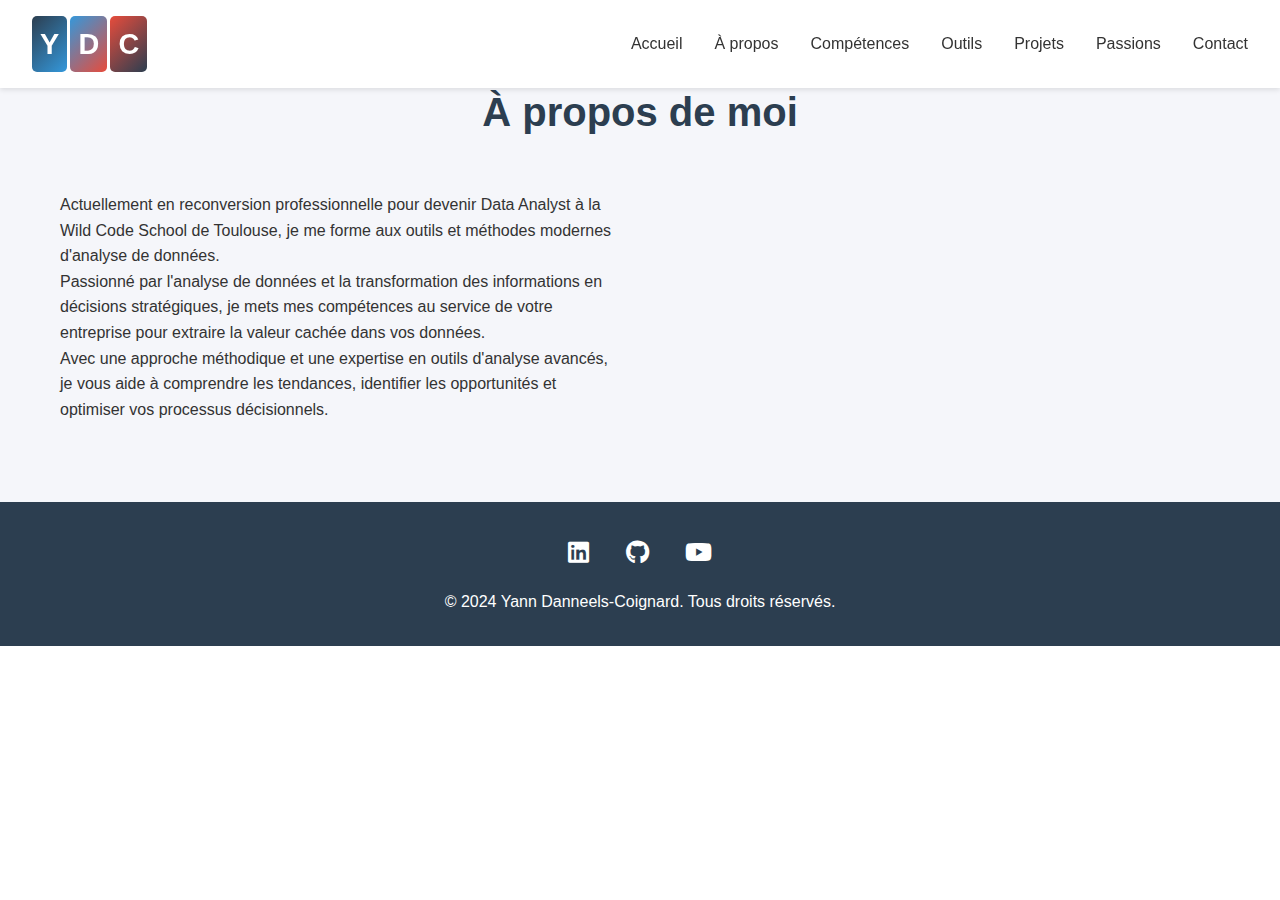
<file: apropos.html>
<!DOCTYPE html>
<html lang="fr">
<head>
    <meta charset="UTF-8">
    <meta name="viewport" content="width=device-width, initial-scale=1.0">
    <title>À propos - Yann Danneels-Coignard</title>
    <link rel="stylesheet" href="styles.css">
    <link rel="stylesheet" href="https://cdnjs.cloudflare.com/ajax/libs/font-awesome/6.0.0/css/all.min.css">
</head>
<body>
    <header>
        <nav>
            <div class="logo">
                <span class="logo-initial">Y</span>
                <span class="logo-initial">D</span>
                <span class="logo-initial">C</span>
            </div>
            <ul class="nav-links">
                <li><a href="index.html">Accueil</a></li>
                <li><a href="apropos.html">À propos</a></li>
                <li><a href="competences.html">Compétences</a></li>
                <li><a href="outils.html">Outils</a></li>
                <li><a href="projets.html">Projets</a></li>
                <li><a href="passions.html">Passions</a></li>
                <li><a href="contact.html">Contact</a></li>
            </ul>
        </nav>
    </header>
    <section id="apropos" class="about">
        <div class="container">
            <h2>À propos de moi</h2>
            <div class="about-content">
                <div class="about-text">
                    <p>Actuellement en reconversion professionnelle pour devenir Data Analyst à la Wild Code School de Toulouse, je me forme aux outils et méthodes modernes d'analyse de données.</p>
                    <p>Passionné par l'analyse de données et la transformation des informations en décisions stratégiques, je mets mes compétences au service de votre entreprise pour extraire la valeur cachée dans vos données.</p>
                    <p>Avec une approche méthodique et une expertise en outils d'analyse avancés, je vous aide à comprendre les tendances, identifier les opportunités et optimiser vos processus décisionnels.</p>
                </div>
            </div>
        </div>
    </section>
    <footer>
        <div class="container">
            <div class="social-links">
                <a href="https://www.linkedin.com/in/yann-danneels-coignard-567657aa/" target="_blank" rel="noopener"><i class="fab fa-linkedin"></i></a>
                <a href="#"><i class="fab fa-github"></i></a>
                <a href="https://studio.youtube.com/channel/UCdy22nIUUqIyEkxijA5hmEw/videos/upload?filter=%5B%5D&sort=%7B%22columnType%22%3A%22date%22%2C%22sortOrder%22%3A%22DESCENDING%22%7D" target="_blank" rel="noopener"><i class="fab fa-youtube"></i></a>
            </div>
            <p>&copy; 2024 Yann Danneels-Coignard. Tous droits réservés.</p>
        </div>
    </footer>
</body>
</html>
</file>
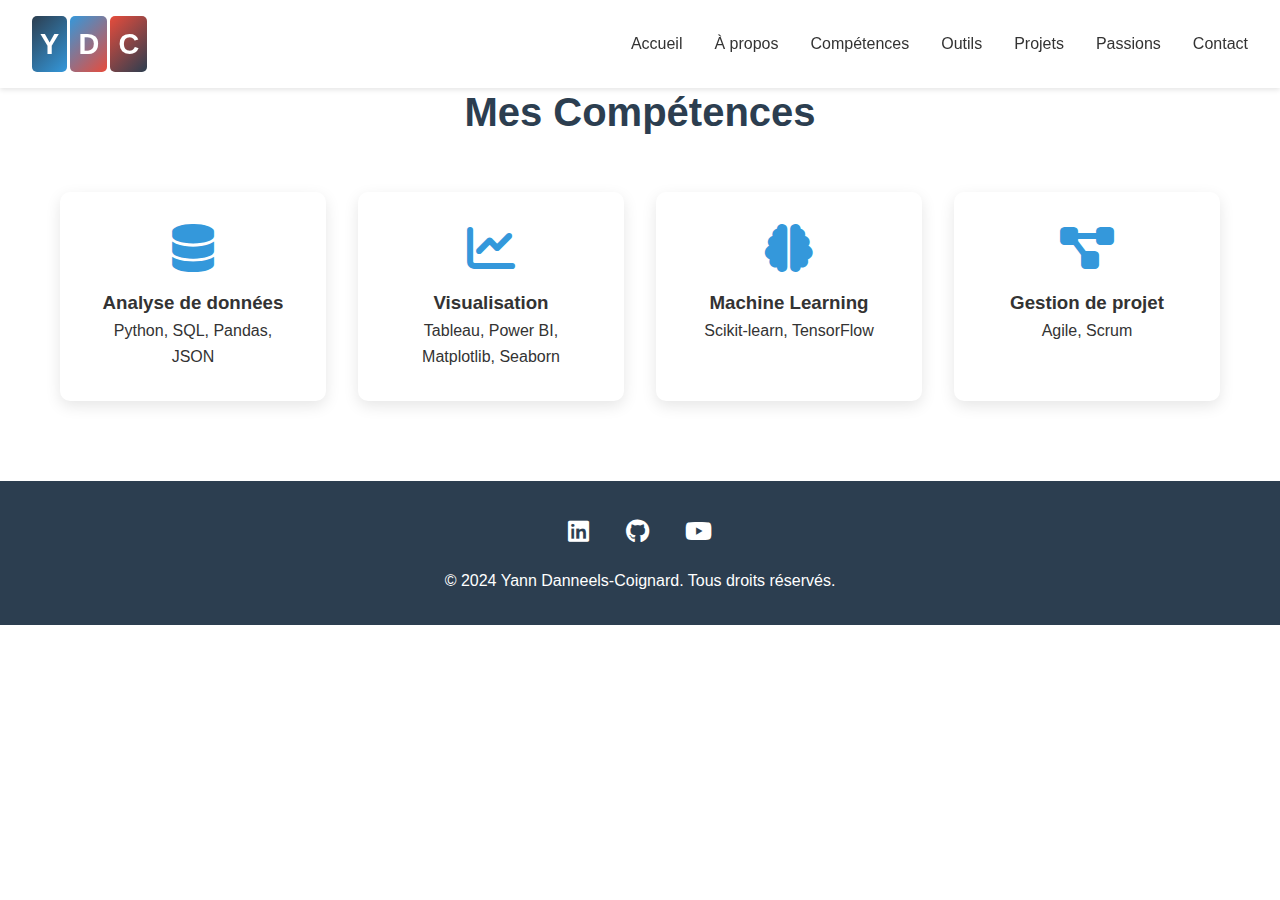
<file: competences.html>
<!DOCTYPE html>
<html lang="fr">
<head>
    <meta charset="UTF-8">
    <meta name="viewport" content="width=device-width, initial-scale=1.0">
    <title>Compétences - Yann Danneels-Coignard</title>
    <link rel="stylesheet" href="styles.css">
    <link rel="stylesheet" href="https://cdnjs.cloudflare.com/ajax/libs/font-awesome/6.0.0/css/all.min.css">
</head>
<body>
    <header>
        <nav>
            <div class="logo">
                <span class="logo-initial">Y</span>
                <span class="logo-initial">D</span>
                <span class="logo-initial">C</span>
            </div>
            <ul class="nav-links">
                <li><a href="index.html">Accueil</a></li>
                <li><a href="apropos.html">À propos</a></li>
                <li><a href="competences.html">Compétences</a></li>
                <li><a href="outils.html">Outils</a></li>
                <li><a href="projets.html">Projets</a></li>
                <li><a href="passions.html">Passions</a></li>
                <li><a href="contact.html">Contact</a></li>
            </ul>
        </nav>
    </header>
    <section id="competences" class="skills">
        <div class="container">
            <h2>Mes Compétences</h2>
            <div class="skills-grid">
                <div class="skill-card">
                    <i class="fas fa-database"></i>
                    <h3>Analyse de données</h3>
                    <p>Python, SQL, Pandas, JSON</p>
                </div>
                <div class="skill-card">
                    <i class="fas fa-chart-line"></i>
                    <h3>Visualisation</h3>
                    <p>Tableau, Power BI, Matplotlib, Seaborn</p>
                </div>
                <div class="skill-card">
                    <i class="fas fa-brain"></i>
                    <h3>Machine Learning</h3>
                    <p>Scikit-learn, TensorFlow</p>
                </div>
                <div class="skill-card">
                    <i class="fas fa-project-diagram"></i>
                    <h3>Gestion de projet</h3>
                    <p>Agile, Scrum</p>
                </div>
            </div>
        </div>
    </section>
    <footer>
        <div class="container">
            <div class="social-links">
                <a href="https://www.linkedin.com/in/yann-danneels-coignard-567657aa/" target="_blank" rel="noopener"><i class="fab fa-linkedin"></i></a>
                <a href="#"><i class="fab fa-github"></i></a>
                <a href="https://studio.youtube.com/channel/UCdy22nIUUqIyEkxijA5hmEw/videos/upload?filter=%5B%5D&sort=%7B%22columnType%22%3A%22date%22%2C%22sortOrder%22%3A%22DESCENDING%22%7D" target="_blank" rel="noopener"><i class="fab fa-youtube"></i></a>
            </div>
            <p>&copy; 2024 Yann Danneels-Coignard. Tous droits réservés.</p>
        </div>
    </footer>
</body>
</html>
</file>
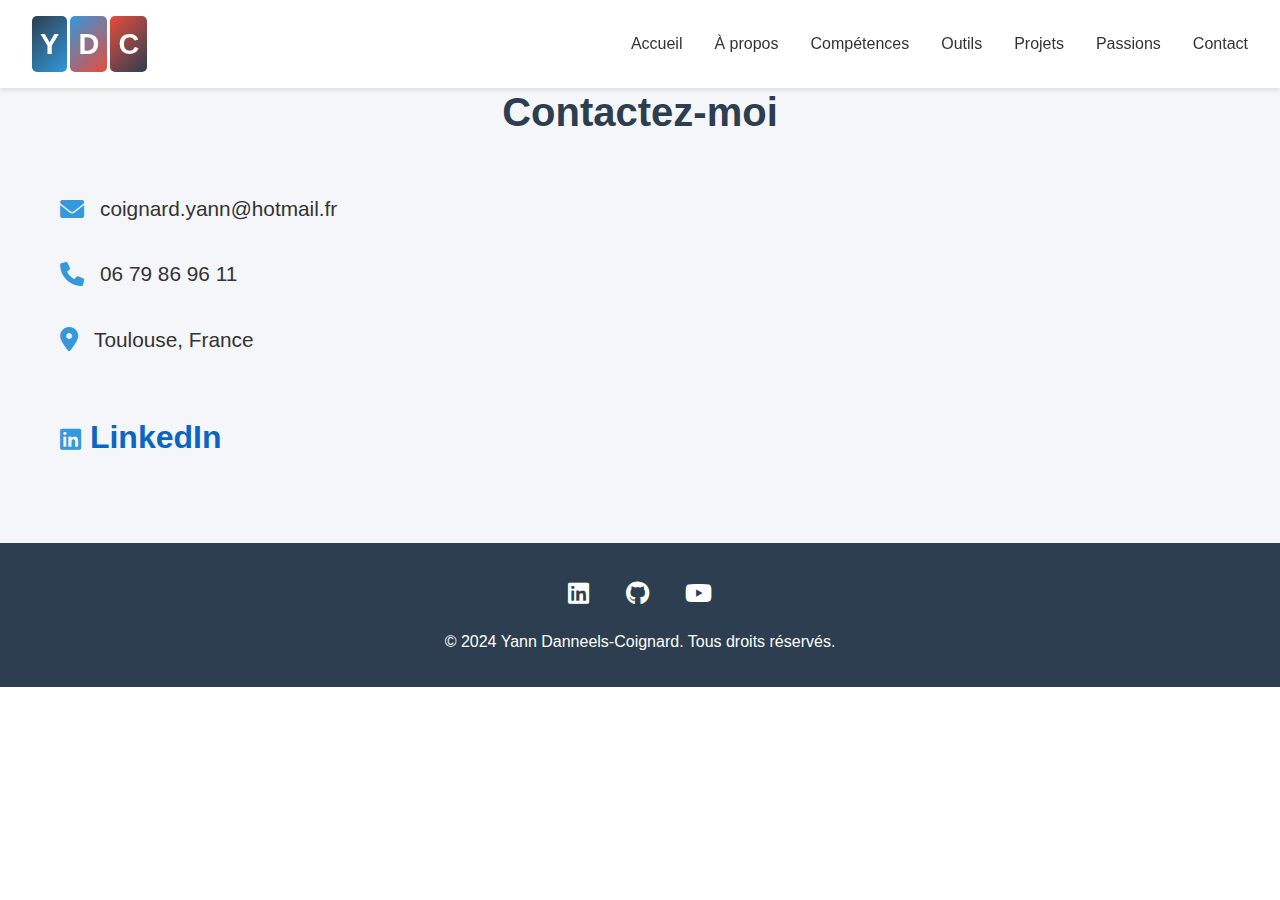
<file: contact.html>
<!DOCTYPE html>
<html lang="fr">
<head>
    <meta charset="UTF-8">
    <meta name="viewport" content="width=device-width, initial-scale=1.0">
    <title>Contact - Yann Danneels-Coignard</title>
    <link rel="stylesheet" href="styles.css">
    <link rel="stylesheet" href="https://cdnjs.cloudflare.com/ajax/libs/font-awesome/6.0.0/css/all.min.css">
</head>
<body>
    <header>
        <nav>
            <div class="logo">
                <span class="logo-initial">Y</span>
                <span class="logo-initial">D</span>
                <span class="logo-initial">C</span>
            </div>
            <ul class="nav-links">
                <li><a href="index.html">Accueil</a></li>
                <li><a href="apropos.html">À propos</a></li>
                <li><a href="competences.html">Compétences</a></li>
                <li><a href="outils.html">Outils</a></li>
                <li><a href="projets.html">Projets</a></li>
                <li><a href="passions.html">Passions</a></li>
                <li><a href="contact.html">Contact</a></li>
            </ul>
        </nav>
    </header>
    <section id="contact" class="contact">
        <div class="container">
            <h2>Contactez-moi</h2>
            <div class="contact-content">
                <div class="contact-info" style="font-size: 1.3rem;">
                    <div class="contact-item">
                        <i class="fas fa-envelope"></i>
                        <p>coignard.yann@hotmail.fr</p>
                    </div>
                    <div class="contact-item">
                        <i class="fas fa-phone"></i>
                        <p>06 79 86 96 11</p>
                    </div>
                    <div class="contact-item">
                        <i class="fas fa-map-marker-alt"></i>
                        <p>Toulouse, France</p>
                    </div>
                    <div class="contact-item" style="font-size: 2rem; margin-top: 1.5rem;">
                        <a href="https://www.linkedin.com/in/yann-danneels-coignard-567657aa/" target="_blank" rel="noopener" style="color: #0a66c2; text-decoration: none; font-weight: bold;">
                            <i class="fab fa-linkedin"></i> LinkedIn
                        </a>
                    </div>
                </div>
            </div>
        </div>
    </section>
    <footer>
        <div class="container">
            <div class="social-links">
                <a href="https://www.linkedin.com/in/yann-danneels-coignard-567657aa/" target="_blank" rel="noopener"><i class="fab fa-linkedin"></i></a>
                <a href="#"><i class="fab fa-github"></i></a>
                <a href="https://studio.youtube.com/channel/UCdy22nIUUqIyEkxijA5hmEw/videos/upload?filter=%5B%5D&sort=%7B%22columnType%22%3A%22date%22%2C%22sortOrder%22%3A%22DESCENDING%22%7D" target="_blank" rel="noopener"><i class="fab fa-youtube"></i></a>
            </div>
            <p>&copy; 2024 Yann Danneels-Coignard. Tous droits réservés.</p>
        </div>
    </footer>
</body>
</html>
</file>
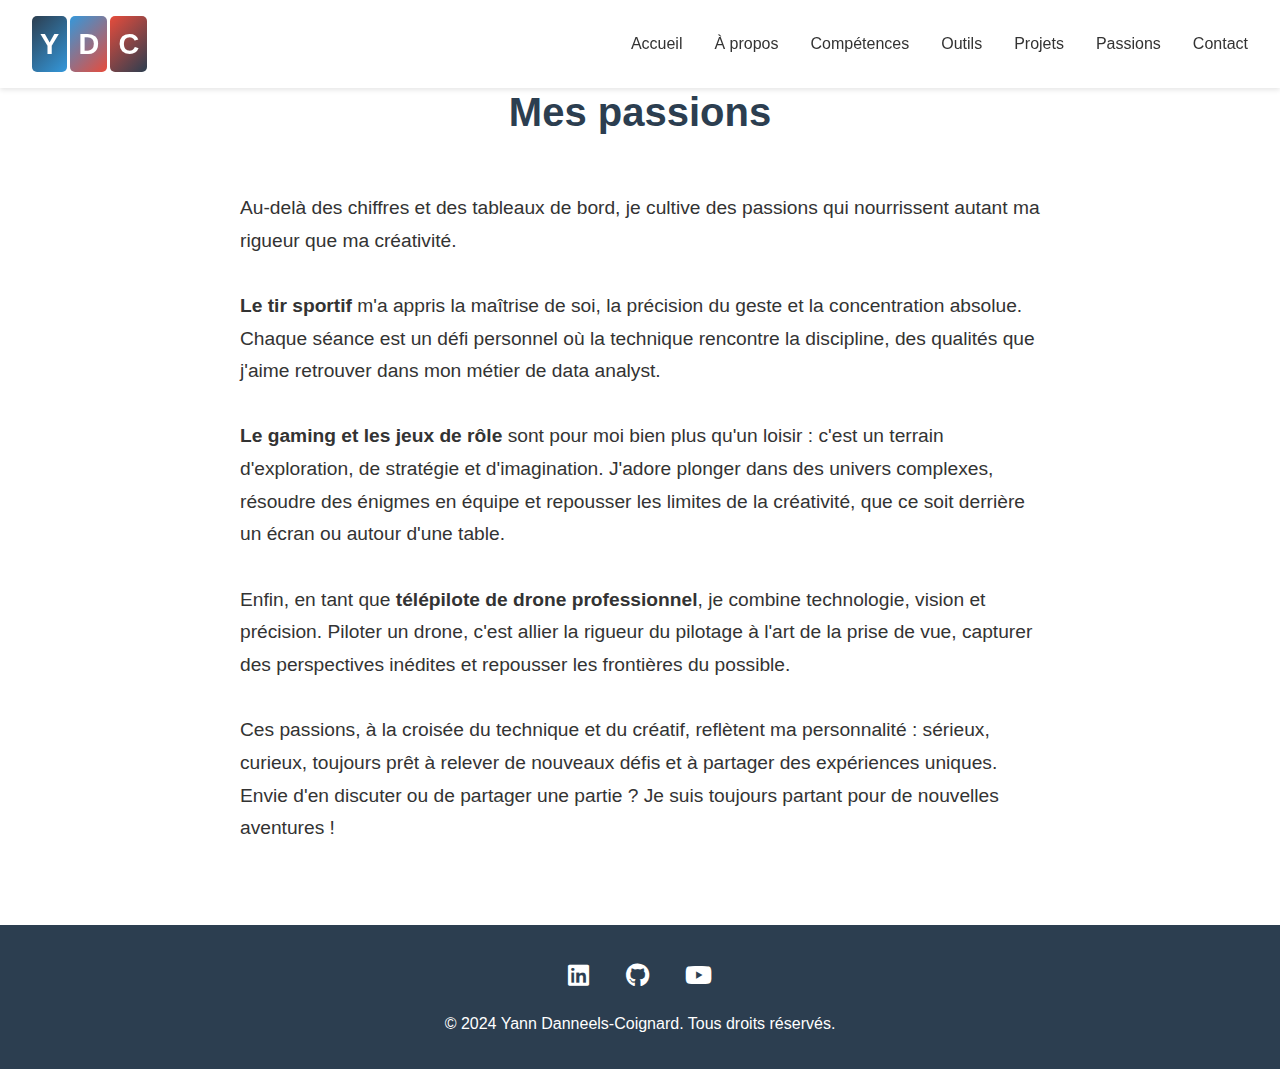
<file: passions.html>
<!DOCTYPE html>
<html lang="fr">
<head>
    <meta charset="UTF-8">
    <meta name="viewport" content="width=device-width, initial-scale=1.0">
    <title>Mes passions - Yann Danneels-Coignard</title>
    <link rel="stylesheet" href="styles.css">
    <link rel="stylesheet" href="https://cdnjs.cloudflare.com/ajax/libs/font-awesome/6.0.0/css/all.min.css">
</head>
<body>
    <header>
        <nav>
            <div class="logo">
                <span class="logo-initial">Y</span>
                <span class="logo-initial">D</span>
                <span class="logo-initial">C</span>
            </div>
            <ul class="nav-links">
                <li><a href="index.html">Accueil</a></li>
                <li><a href="apropos.html">À propos</a></li>
                <li><a href="competences.html">Compétences</a></li>
                <li><a href="outils.html">Outils</a></li>
                <li><a href="projets.html">Projets</a></li>
                <li><a href="passions.html">Passions</a></li>
                <li><a href="contact.html">Contact</a></li>
            </ul>
        </nav>
    </header>
    <section id="passions" class="passions">
        <div class="container">
            <h2>Mes passions</h2>
            <div class="passions-content" style="max-width: 800px; margin: 0 auto; font-size: 1.2rem; line-height: 1.7;">
                <p>
                    Au-delà des chiffres et des tableaux de bord, je cultive des passions qui nourrissent autant ma rigueur que ma créativité.<br><br>
                    <strong>Le tir sportif</strong> m'a appris la maîtrise de soi, la précision du geste et la concentration absolue. Chaque séance est un défi personnel où la technique rencontre la discipline, des qualités que j'aime retrouver dans mon métier de data analyst.<br><br>
                    <strong>Le gaming et les jeux de rôle</strong> sont pour moi bien plus qu'un loisir : c'est un terrain d'exploration, de stratégie et d'imagination. J'adore plonger dans des univers complexes, résoudre des énigmes en équipe et repousser les limites de la créativité, que ce soit derrière un écran ou autour d'une table.<br><br>
                    Enfin, en tant que <strong>télépilote de drone professionnel</strong>, je combine technologie, vision et précision. Piloter un drone, c'est allier la rigueur du pilotage à l'art de la prise de vue, capturer des perspectives inédites et repousser les frontières du possible.<br><br>
                    Ces passions, à la croisée du technique et du créatif, reflètent ma personnalité : sérieux, curieux, toujours prêt à relever de nouveaux défis et à partager des expériences uniques.<br>
                    Envie d'en discuter ou de partager une partie ? Je suis toujours partant pour de nouvelles aventures !
                </p>
            </div>
        </div>
    </section>
    <footer>
        <div class="container">
            <div class="social-links">
                <a href="https://www.linkedin.com/in/yann-danneels-coignard-567657aa/" target="_blank" rel="noopener"><i class="fab fa-linkedin"></i></a>
                <a href="#"><i class="fab fa-github"></i></a>
                <a href="https://studio.youtube.com/channel/UCdy22nIUUqIyEkxijA5hmEw/videos/upload?filter=%5B%5D&sort=%7B%22columnType%22%3A%22date%22%2C%22sortOrder%22%3A%22DESCENDING%22%7D" target="_blank" rel="noopener"><i class="fab fa-youtube"></i></a>
            </div>
            <p>&copy; 2024 Yann Danneels-Coignard. Tous droits réservés.</p>
        </div>
    </footer>
</body>
</html>
</file>
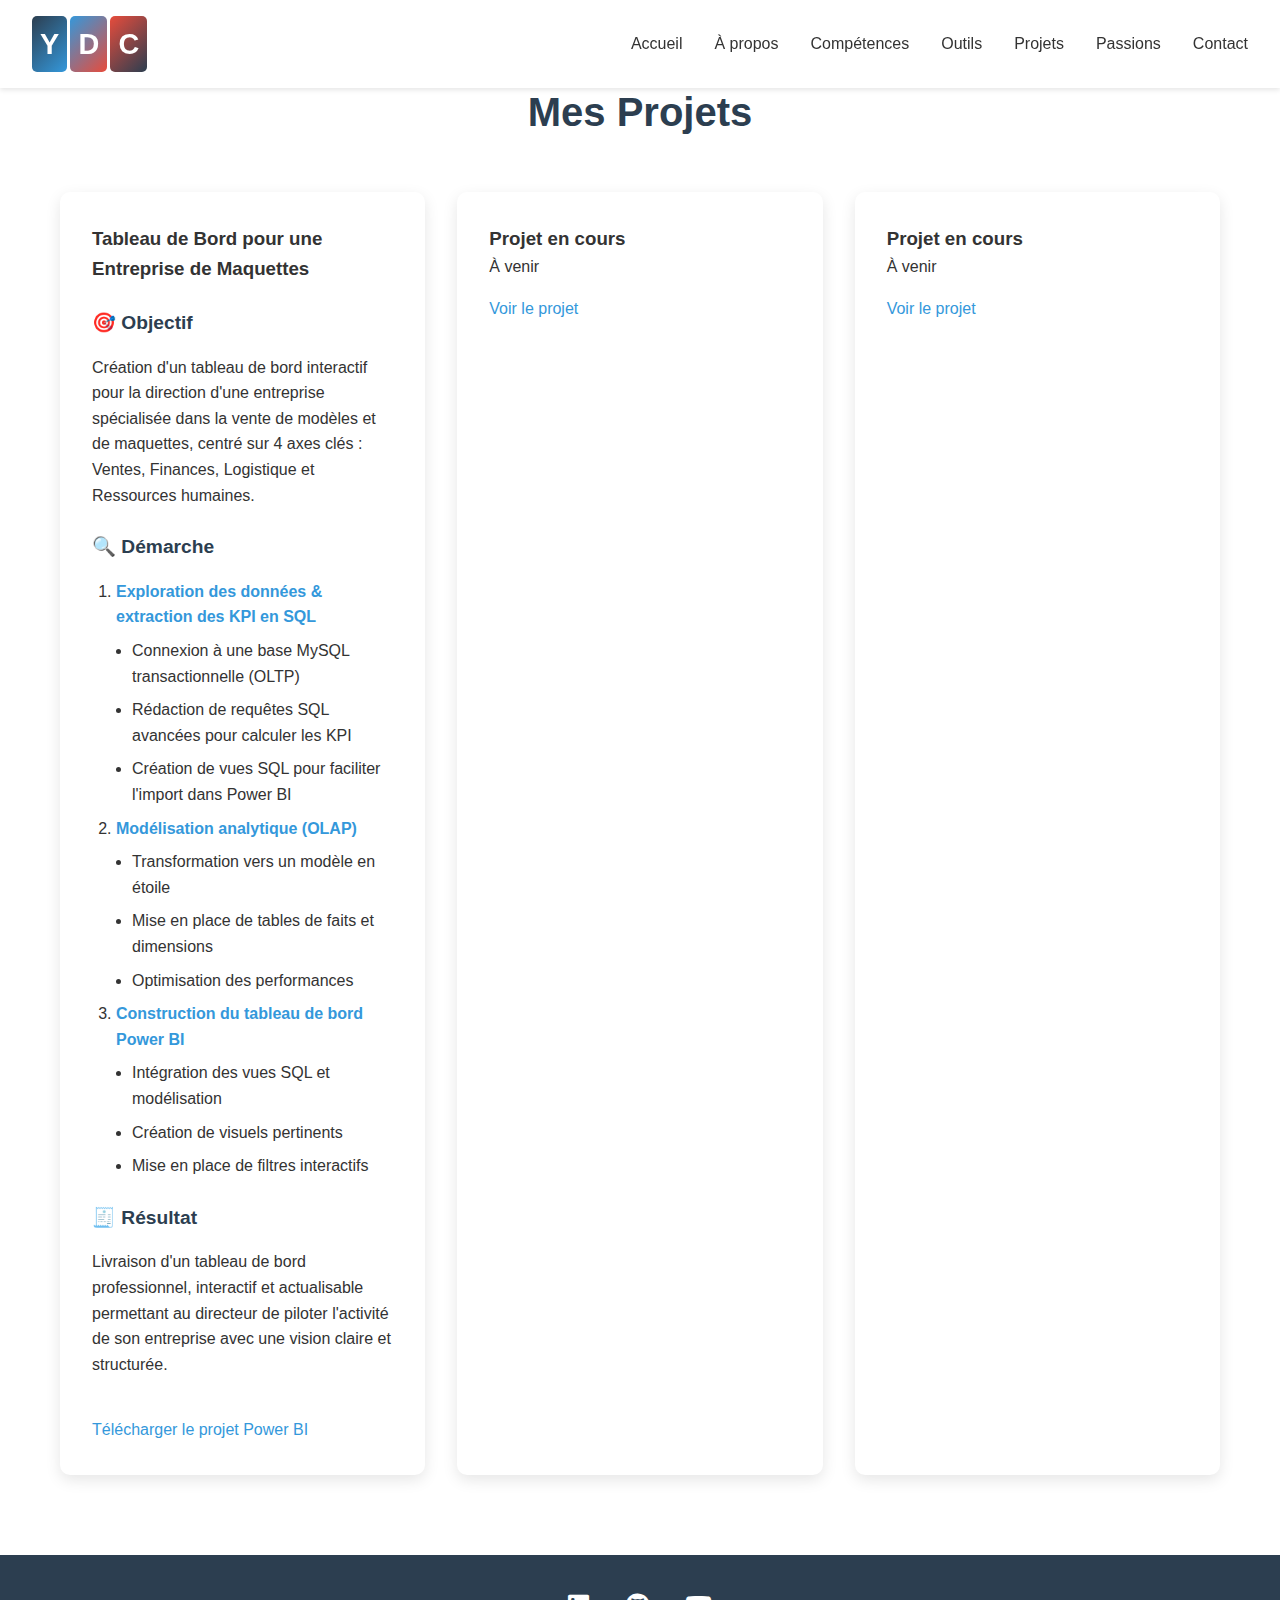
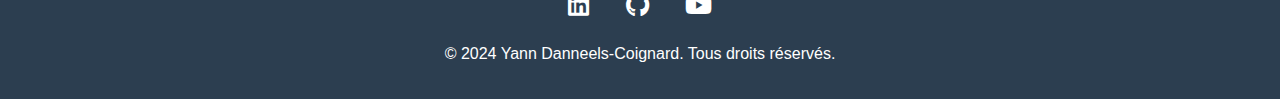
<file: projets.html>
<!DOCTYPE html>
<html lang="fr">
<head>
    <meta charset="UTF-8">
    <meta name="viewport" content="width=device-width, initial-scale=1.0">
    <title>Projets - Yann Danneels-Coignard</title>
    <link rel="stylesheet" href="styles.css">
    <link rel="stylesheet" href="https://cdnjs.cloudflare.com/ajax/libs/font-awesome/6.0.0/css/all.min.css">
</head>
<body>
    <header>
        <nav>
            <div class="logo">
                <span class="logo-initial">Y</span>
                <span class="logo-initial">D</span>
                <span class="logo-initial">C</span>
            </div>
            <ul class="nav-links">
                <li><a href="index.html">Accueil</a></li>
                <li><a href="apropos.html">À propos</a></li>
                <li><a href="competences.html">Compétences</a></li>
                <li><a href="outils.html">Outils</a></li>
                <li><a href="projets.html">Projets</a></li>
                <li><a href="passions.html">Passions</a></li>
                <li><a href="contact.html">Contact</a></li>
            </ul>
        </nav>
    </header>
    <section id="projets" class="projects">
        <div class="container">
            <h2>Mes Projets</h2>
            <div class="projects-grid">
                <div class="project-card">
                    <h3>Tableau de Bord pour une Entreprise de Maquettes</h3>
                    <div class="project-details">
                        <h4>🎯 Objectif</h4>
                        <p>Création d'un tableau de bord interactif pour la direction d'une entreprise spécialisée dans la vente de modèles et de maquettes, centré sur 4 axes clés : Ventes, Finances, Logistique et Ressources humaines.</p>
                        <h4>🔍 Démarche</h4>
                        <ol>
                            <li>
                                <strong>Exploration des données & extraction des KPI en SQL</strong>
                                <ul>
                                    <li>Connexion à une base MySQL transactionnelle (OLTP)</li>
                                    <li>Rédaction de requêtes SQL avancées pour calculer les KPI</li>
                                    <li>Création de vues SQL pour faciliter l'import dans Power BI</li>
                                </ul>
                            </li>
                            <li>
                                <strong>Modélisation analytique (OLAP)</strong>
                                <ul>
                                    <li>Transformation vers un modèle en étoile</li>
                                    <li>Mise en place de tables de faits et dimensions</li>
                                    <li>Optimisation des performances</li>
                                </ul>
                            </li>
                            <li>
                                <strong>Construction du tableau de bord Power BI</strong>
                                <ul>
                                    <li>Intégration des vues SQL et modélisation</li>
                                    <li>Création de visuels pertinents</li>
                                    <li>Mise en place de filtres interactifs</li>
                                </ul>
                            </li>
                        </ol>
                        <h4>🧾 Résultat</h4>
                        <p>Livraison d'un tableau de bord professionnel, interactif et actualisable permettant au directeur de piloter l'activité de son entreprise avec une vision claire et structurée.</p>
                    </div>
                    <a href="tableau_de_bord_maquettes.pbix" class="project-link" download>Télécharger le projet Power BI</a>
                </div>
                <div class="project-card">
                    <h3>Projet en cours</h3>
                    <p>À venir</p>
                    <a href="#" class="project-link">Voir le projet</a>
                </div>
                <div class="project-card">
                    <h3>Projet en cours</h3>
                    <p>À venir</p>
                    <a href="#" class="project-link">Voir le projet</a>
                </div>
            </div>
        </div>
    </section>
    <footer>
        <div class="container">
            <div class="social-links">
                <a href="https://www.linkedin.com/in/yann-danneels-coignard-567657aa/" target="_blank" rel="noopener"><i class="fab fa-linkedin"></i></a>
                <a href="#"><i class="fab fa-github"></i></a>
                <a href="https://studio.youtube.com/channel/UCdy22nIUUqIyEkxijA5hmEw/videos/upload?filter=%5B%5D&sort=%7B%22columnType%22%3A%22date%22%2C%22sortOrder%22%3A%22DESCENDING%22%7D" target="_blank" rel="noopener"><i class="fab fa-youtube"></i></a>
            </div>
            <p>&copy; 2024 Yann Danneels-Coignard. Tous droits réservés.</p>
        </div>
    </footer>
</body>
</html>
</file>
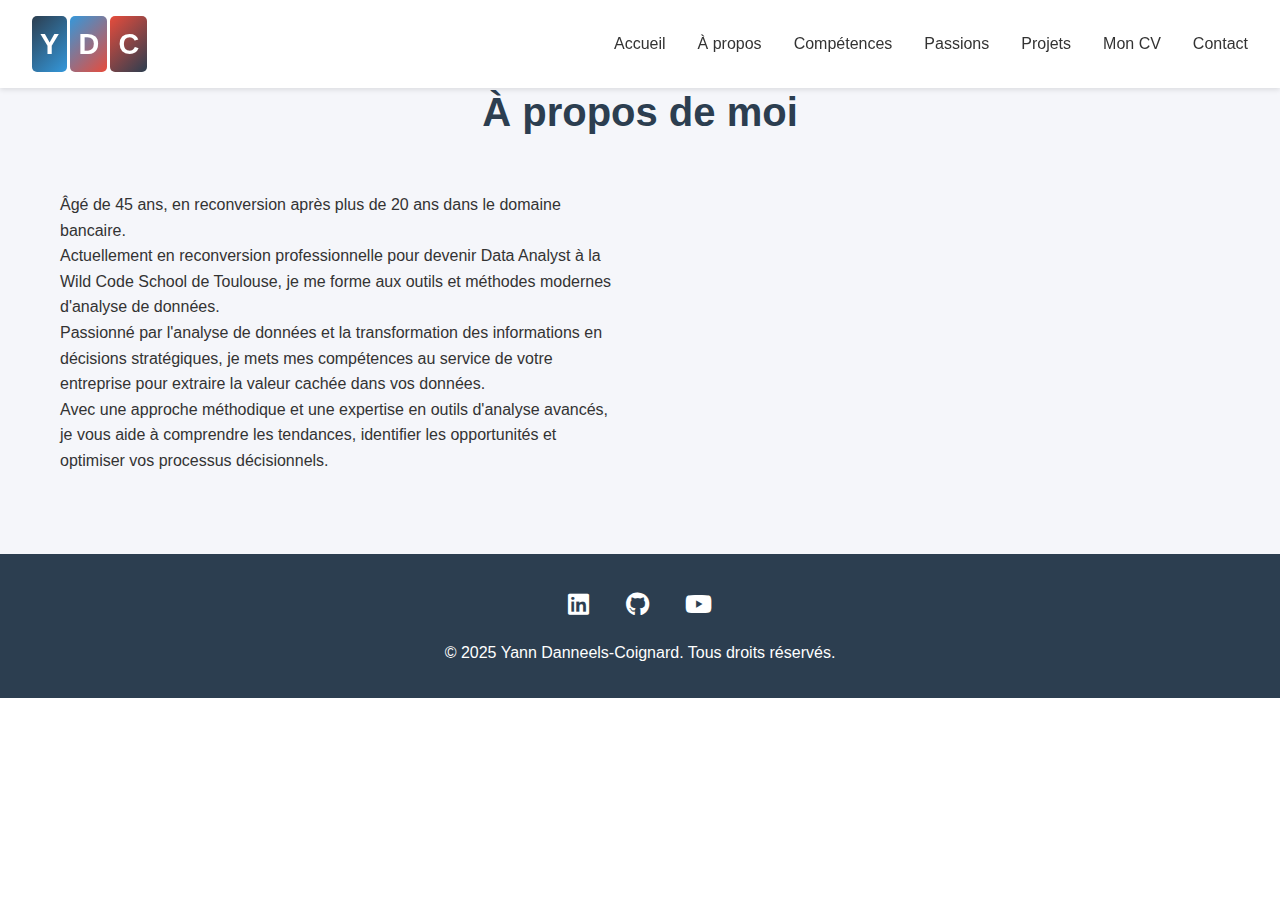
<file: docs/apropos.html>
<!DOCTYPE html>
<html lang="fr">
<head>
    <meta charset="UTF-8">
    <meta name="viewport" content="width=device-width, initial-scale=1.0">
    <title>À propos - Yann Danneels-Coignard</title>
    <link rel="stylesheet" href="styles.css">
    <link rel="stylesheet" href="https://cdnjs.cloudflare.com/ajax/libs/font-awesome/6.0.0/css/all.min.css">
    <style>
    /* Menu burger styles */
    .burger {
      display: none;
      flex-direction: column;
      cursor: pointer;
      margin-left: 1rem;
    }
    .burger span {
      height: 3px;
      width: 25px;
      background: #2166c2;
      margin: 4px 0;
      border-radius: 2px;
      transition: 0.3s;
    }
    @media (max-width: 768px) {
      .nav-links {
        display: none;
        position: absolute;
        top: 60px;
        left: 0;
        width: 100%;
        background: #fff;
        flex-direction: column;
        box-shadow: 0 2px 8px rgba(44,62,80,0.08);
        z-index: 999;
      }
      .nav-links.open {
        display: flex;
      }
      .burger {
        display: flex;
      }
      nav {
        position: relative;
      }
    }
    .fade-in {
      opacity: 0;
      transform: translateY(40px);
      transition: opacity 0.8s cubic-bezier(.4,2,.6,1), transform 0.8s cubic-bezier(.4,2,.6,1);
    }
    .fade-in.visible {
      opacity: 1;
      transform: none;
    }
    .cta-button, .project-link, .chatbot-fab {
      transition: background 0.3s, color 0.3s, box-shadow 0.3s, transform 0.3s;
    }
    .cta-button:hover, .project-link:hover, .chatbot-fab:hover {
      background: #3498db;
      color: #fff;
      box-shadow: 0 8px 24px rgba(44,62,80,0.15);
      transform: translateY(-3px) scale(1.04);
    }
    .nav-links a {
      transition: color 0.3s, border-bottom 0.3s;
      border-bottom: 2px solid transparent;
    }
    .nav-links a:hover {
      color: #3498db;
      border-bottom: 2px solid #3498db;
    }
    .burger span {
      transition: all 0.4s cubic-bezier(.4,2,.6,1);
    }
    .burger.active span:nth-child(1) {
      transform: translateY(7px) rotate(45deg);
    }
    .burger.active span:nth-child(2) {
      opacity: 0;
    }
    .burger.active span:nth-child(3) {
      transform: translateY(-7px) rotate(-45deg);
    }
    .project-card {
      transition: box-shadow 0.3s, transform 0.3s;
    }
    .project-card:hover {
      box-shadow: 0 8px 32px rgba(44,62,80,0.18);
      transform: translateY(-6px) scale(1.03);
    }
    </style>
</head>
<body>
    <header>
        <nav>
            <div class="logo">
                <span class="logo-initial">Y</span>
                <span class="logo-initial">D</span>
                <span class="logo-initial">C</span>
            </div>
            <ul class="nav-links">
                <li><a href="index.html">Accueil</a></li>
                <li><a href="apropos.html">À propos</a></li>
                <li><a href="competences.html">Compétences</a></li>
                <li><a href="passions.html">Passions</a></li>
                <li><a href="projets.html">Projets</a></li>
                <li><a href="cv.html">Mon CV</a></li>
                <li><a href="contact.html">Contact</a></li>
            </ul>
        </nav>
        <div class="burger" id="burger-menu">
          <span></span>
          <span></span>
          <span></span>
        </div>
    </header>
    <section id="apropos" class="about fade-in">
        <div class="container">
            <h2>À propos de moi</h2>
            <div class="about-content">
                <div class="about-text">
                    <p>Âgé de 45 ans, en reconversion après plus de 20 ans dans le domaine bancaire.</p>
                    <p>Actuellement en reconversion professionnelle pour devenir Data Analyst à la Wild Code School de Toulouse, je me forme aux outils et méthodes modernes d'analyse de données.</p>
                    <p>Passionné par l'analyse de données et la transformation des informations en décisions stratégiques, je mets mes compétences au service de votre entreprise pour extraire la valeur cachée dans vos données.</p>
                    <p>Avec une approche méthodique et une expertise en outils d'analyse avancés, je vous aide à comprendre les tendances, identifier les opportunités et optimiser vos processus décisionnels.</p>
                </div>
            </div>
        </div>
    </section>
    <footer class="fade-in">
        <div class="container">
            <div class="social-links">
                <a href="https://www.linkedin.com/in/yann-danneels-coignard-567657aa/" target="_blank" rel="noopener"><i class="fab fa-linkedin"></i></a>
                <a href="#"><i class="fab fa-github"></i></a>
                <a href="https://studio.youtube.com/channel/UCdy22nIUUqIyEkxijA5hmEw/videos/upload?filter=%5B%5D&sort=%7B%22columnType%22%3A%22date%22%2C%22sortOrder%22%3A%22DESCENDING%22%7D" target="_blank" rel="noopener"><i class="fab fa-youtube"></i></a>
            </div>
            <p>&copy; 2025 Yann Danneels-Coignard. Tous droits réservés.</p>
        </div>
    </footer>
    <script>
    document.addEventListener('DOMContentLoaded', function() {
      const burger = document.getElementById('burger-menu');
      const navLinks = document.querySelector('.nav-links');
      if (burger && navLinks) {
        burger.addEventListener('click', () => {
          navLinks.classList.toggle('open');
        });
      }
      // Chatbot floating button
      const chatbotFab = document.getElementById('chatbot-fab');
      const chatbotContainer = document.getElementById('chatbot-container');
      let chatbotOpen = false;
      if (chatbotFab && chatbotContainer) {
        chatbotFab.addEventListener('click', () => {
          chatbotOpen = !chatbotOpen;
          chatbotContainer.classList.toggle('open', chatbotOpen);
          chatbotFab.classList.toggle('active', chatbotOpen);
          if (chatbotOpen) {
            chatbotFab.innerHTML = '<i class="fas fa-times"></i>';
          } else {
            chatbotFab.innerHTML = '<i class="fas fa-comments"></i>';
          }
        });
      }
      const fadeEls = document.querySelectorAll('.fade-in');
      const observer = new window.IntersectionObserver((entries) => {
        entries.forEach(entry => {
          if (entry.isIntersecting) {
            entry.target.classList.add('visible');
            observer.unobserve(entry.target);
          }
        });
      }, { threshold: 0.15 });
      fadeEls.forEach(el => observer.observe(el));
    });
    </script>
</body>
</html>
</file>
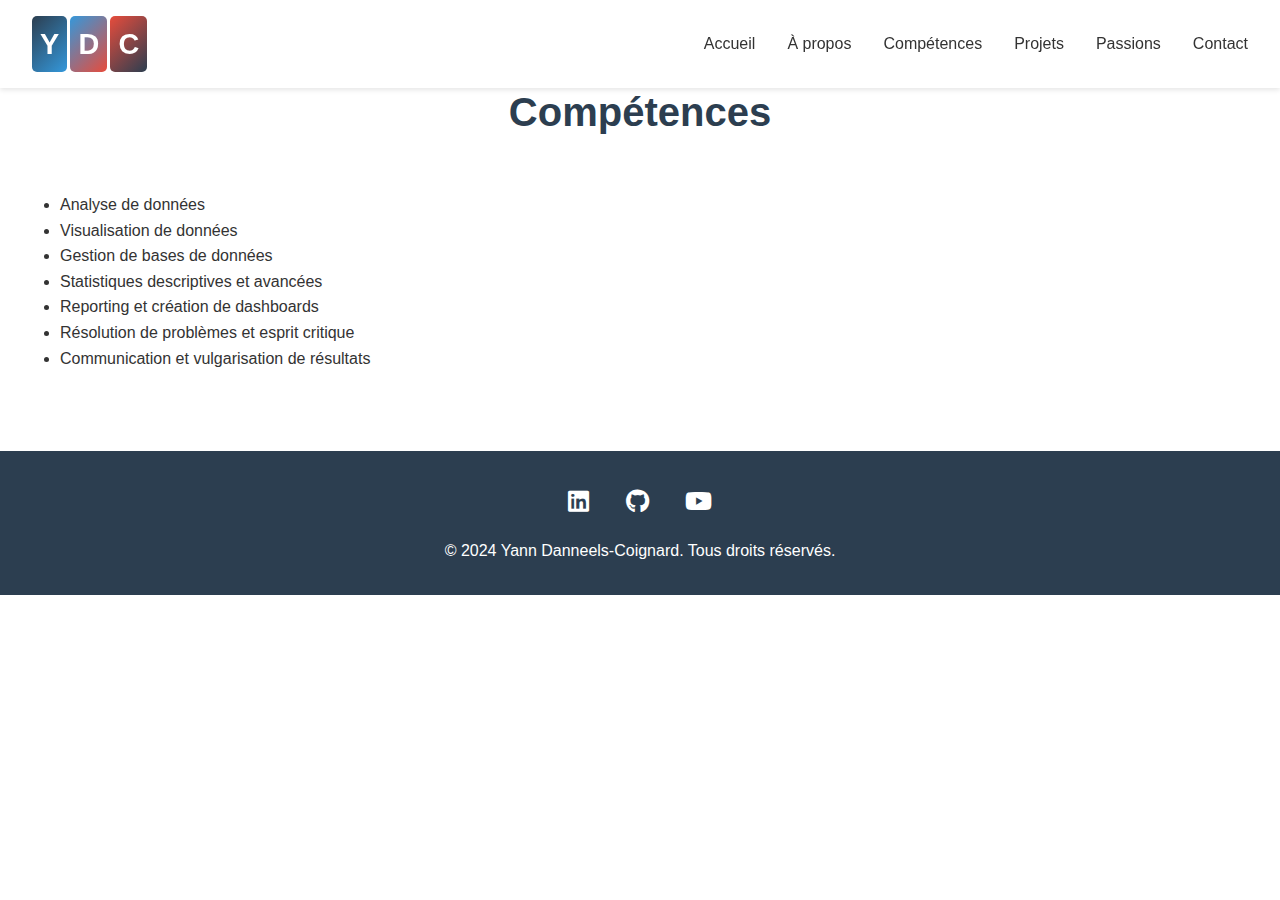
<file: docs/competences.html>
<!DOCTYPE html>
<html lang="fr">
<head>
    <meta charset="UTF-8">
    <meta name="viewport" content="width=device-width, initial-scale=1.0">
    <title>Compétences - Yann Danneels-Coignard</title>
    <link rel="stylesheet" href="styles.css">
    <link rel="stylesheet" href="https://cdnjs.cloudflare.com/ajax/libs/font-awesome/6.0.0/css/all.min.css">
</head>
<body>
    <header>
        <nav>
            <div class="logo">
                <span class="logo-initial">Y</span>
                <span class="logo-initial">D</span>
                <span class="logo-initial">C</span>
            </div>
            <ul class="nav-links">
                <li><a href="index.html">Accueil</a></li>
                <li><a href="apropos.html">À propos</a></li>
                <li><a href="competences.html">Compétences</a></li>
                <li><a href="projets.html">Projets</a></li>
                <li><a href="passions.html">Passions</a></li>
                <li><a href="contact.html">Contact</a></li>
            </ul>
        </nav>
    </header>
    <section id="competences" class="skills">
        <div class="container">
            <h2>Compétences</h2>
            <ul class="skills-list">
                <li>Analyse de données</li>
                <li>Visualisation de données</li>
                <li>Gestion de bases de données</li>
                <li>Statistiques descriptives et avancées</li>
                <li>Reporting et création de dashboards</li>
                <li>Résolution de problèmes et esprit critique</li>
                <li>Communication et vulgarisation de résultats</li>
            </ul>
        </div>
    </section>
    <footer>
        <div class="container">
            <div class="social-links">
                <a href="https://www.linkedin.com/in/yann-danneels-coignard-567657aa/" target="_blank" rel="noopener"><i class="fab fa-linkedin"></i></a>
                <a href="#"><i class="fab fa-github"></i></a>
                <a href="https://studio.youtube.com/channel/UCdy22nIUUqIyEkxijA5hmEw/videos/upload?filter=%5B%5D&sort=%7B%22columnType%22%3A%22date%22%2C%22sortOrder%22%3A%22DESCENDING%22%7D" target="_blank" rel="noopener"><i class="fab fa-youtube"></i></a>
            </div>
            <p>&copy; 2024 Yann Danneels-Coignard. Tous droits réservés.</p>
        </div>
    </footer>
</body>
</html>
</file>
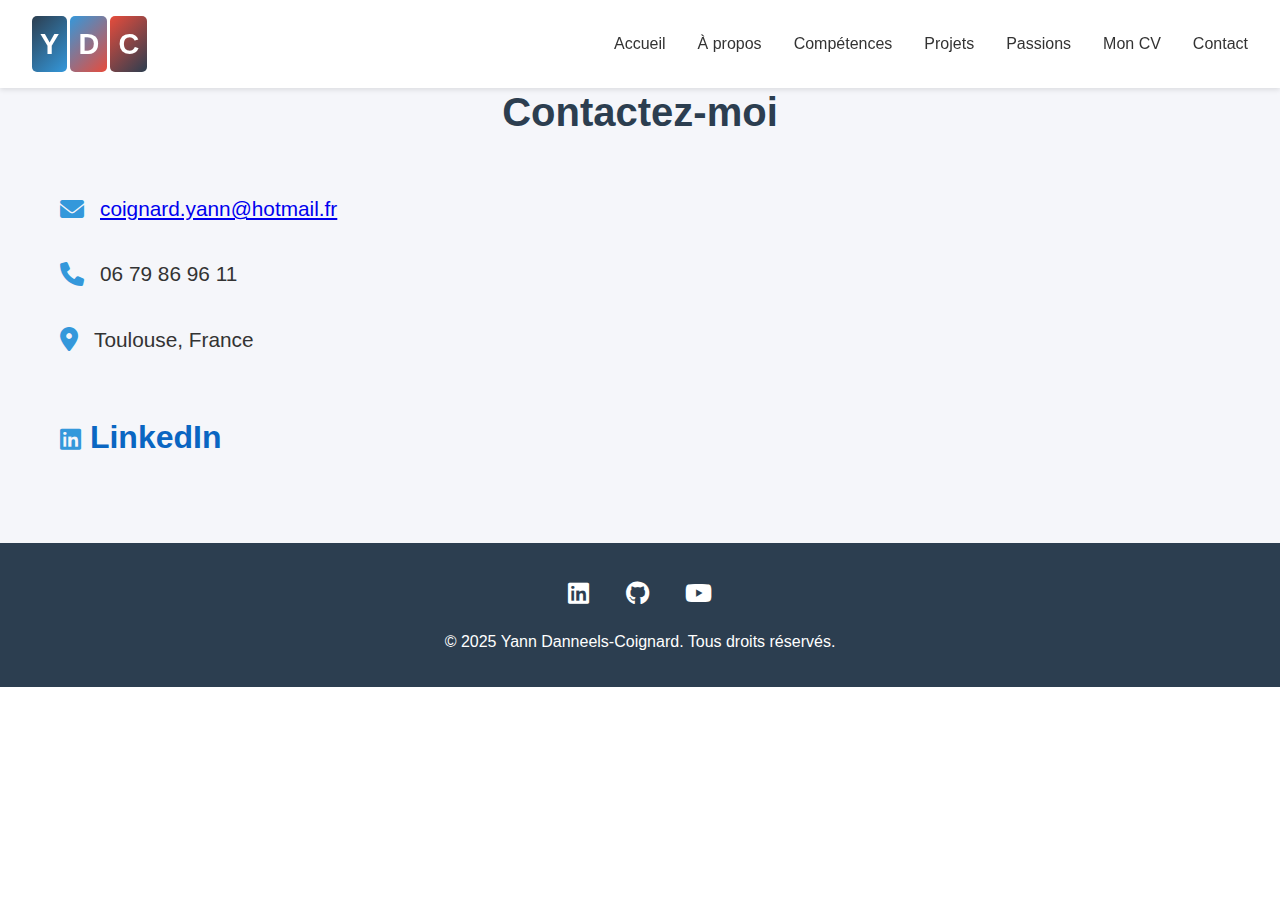
<file: docs/contact.html>
<!DOCTYPE html>
<html lang="fr">
<head>
    <meta charset="UTF-8">
    <meta name="viewport" content="width=device-width, initial-scale=1.0">
    <title>Contact - Yann Danneels-Coignard</title>
    <link rel="stylesheet" href="styles.css">
    <link rel="stylesheet" href="https://cdnjs.cloudflare.com/ajax/libs/font-awesome/6.0.0/css/all.min.css">
    <style>
    /* Menu burger styles */
    .burger {
      display: none;
      flex-direction: column;
      cursor: pointer;
      margin-left: 1rem;
    }
    .burger span {
      height: 3px;
      width: 25px;
      background: #2166c2;
      margin: 4px 0;
      border-radius: 2px;
      transition: 0.3s;
    }
    @media (max-width: 768px) {
      .nav-links {
        display: none;
        position: absolute;
        top: 60px;
        left: 0;
        width: 100%;
        background: #fff;
        flex-direction: column;
        box-shadow: 0 2px 8px rgba(44,62,80,0.08);
        z-index: 999;
      }
      .nav-links.open {
        display: flex;
      }
      .burger {
        display: flex;
      }
      nav {
        position: relative;
      }
    }
    .fade-in {
      opacity: 0;
      transform: translateY(40px);
      transition: opacity 0.8s cubic-bezier(.4,2,.6,1), transform 0.8s cubic-bezier(.4,2,.6,1);
    }
    .fade-in.visible {
      opacity: 1;
      transform: none;
    }
    .cta-button, .project-link, .chatbot-fab {
      transition: background 0.3s, color 0.3s, box-shadow 0.3s, transform 0.3s;
    }
    .cta-button:hover, .project-link:hover, .chatbot-fab:hover {
      background: #3498db;
      color: #fff;
      box-shadow: 0 8px 24px rgba(44,62,80,0.15);
      transform: translateY(-3px) scale(1.04);
    }
    .nav-links a {
      transition: color 0.3s, border-bottom 0.3s;
      border-bottom: 2px solid transparent;
    }
    .nav-links a:hover {
      color: #3498db;
      border-bottom: 2px solid #3498db;
    }
    .burger span {
      transition: all 0.4s cubic-bezier(.4,2,.6,1);
    }
    .burger.active span:nth-child(1) {
      transform: translateY(7px) rotate(45deg);
    }
    .burger.active span:nth-child(2) {
      opacity: 0;
    }
    .burger.active span:nth-child(3) {
      transform: translateY(-7px) rotate(-45deg);
    }
    .project-card {
      transition: box-shadow 0.3s, transform 0.3s;
    }
    .project-card:hover {
      box-shadow: 0 8px 32px rgba(44,62,80,0.18);
      transform: translateY(-6px) scale(1.03);
    }
    </style>
</head>
<body>
    <header>
        <nav>
            <div class="logo">
                <span class="logo-initial">Y</span>
                <span class="logo-initial">D</span>
                <span class="logo-initial">C</span>
            </div>
            <ul class="nav-links">
                <li><a href="index.html">Accueil</a></li>
                <li><a href="apropos.html">À propos</a></li>
                <li><a href="competences.html">Compétences</a></li>
                <li><a href="projets.html">Projets</a></li>
                <li><a href="passions.html">Passions</a></li>
                <li><a href="cv.html">Mon CV</a></li>
                <li><a href="contact.html" class="active">Contact</a></li>
            </ul>
        </nav>
        <div class="burger" id="burger-menu">
          <span></span>
          <span></span>
          <span></span>
        </div>
    </header>
    <section id="contact" class="contact fade-in">
        <div class="container">
            <h2>Contactez-moi</h2>
            <div class="contact-content">
                <div class="contact-info" style="font-size: 1.3rem;">
                    <div class="contact-item">
                        <i class="fas fa-envelope"></i>
                        <p><a href="mailto:coignard.yann@hotmail.fr">coignard.yann@hotmail.fr</a></p>
                    </div>
                    <div class="contact-item">
                        <i class="fas fa-phone"></i>
                        <p>06 79 86 96 11</p>
                    </div>
                    <div class="contact-item">
                        <i class="fas fa-map-marker-alt"></i>
                        <p>Toulouse, France</p>
                    </div>
                    <div class="contact-item" style="font-size: 2rem; margin-top: 1.5rem;">
                        <a href="https://www.linkedin.com/in/yann-danneels-coignard-567657aa/" target="_blank" rel="noopener" style="color: #0a66c2; text-decoration: none; font-weight: bold;">
                            <i class="fab fa-linkedin"></i> LinkedIn
                        </a>
                    </div>
                </div>
            </div>
        </div>
    </section>
    <footer class="fade-in">
        <div class="container">
            <div class="social-links">
                <a href="https://www.linkedin.com/in/yann-danneels-coignard-567657aa/" target="_blank" rel="noopener"><i class="fab fa-linkedin"></i></a>
                <a href="#"><i class="fab fa-github"></i></a>
                <a href="https://studio.youtube.com/channel/UCdy22nIUUqIyEkxijA5hmEw/videos/upload?filter=%5B%5D&sort=%7B%22columnType%22%3A%22date%22%2C%22sortOrder%22%3A%22DESCENDING%22%7D" target="_blank" rel="noopener"><i class="fab fa-youtube"></i></a>
            </div>
            <p>&copy; 2025 Yann Danneels-Coignard. Tous droits réservés.</p>
        </div>
    </footer>
    <script>
    document.addEventListener('DOMContentLoaded', function() {
      const burger = document.getElementById('burger-menu');
      const navLinks = document.querySelector('.nav-links');
      if (burger && navLinks) {
        burger.addEventListener('click', () => {
          navLinks.classList.toggle('open');
        });
      }
      // Chatbot floating button
      const chatbotFab = document.getElementById('chatbot-fab');
      const chatbotContainer = document.getElementById('chatbot-container');
      let chatbotOpen = false;
      if (chatbotFab && chatbotContainer) {
        chatbotFab.addEventListener('click', () => {
          chatbotOpen = !chatbotOpen;
          chatbotContainer.classList.toggle('open', chatbotOpen);
          chatbotFab.classList.toggle('active', chatbotOpen);
          if (chatbotOpen) {
            chatbotFab.innerHTML = '<i class="fas fa-times"></i>';
          } else {
            chatbotFab.innerHTML = '<i class="fas fa-comments"></i>';
          }
        });
      }
      const fadeEls = document.querySelectorAll('.fade-in');
      const observer = new window.IntersectionObserver((entries) => {
        entries.forEach(entry => {
          if (entry.isIntersecting) {
            entry.target.classList.add('visible');
            observer.unobserve(entry.target);
          }
        });
      }, { threshold: 0.15 });
      fadeEls.forEach(el => observer.observe(el));
    });
    </script>
</body>
</html>
</file>
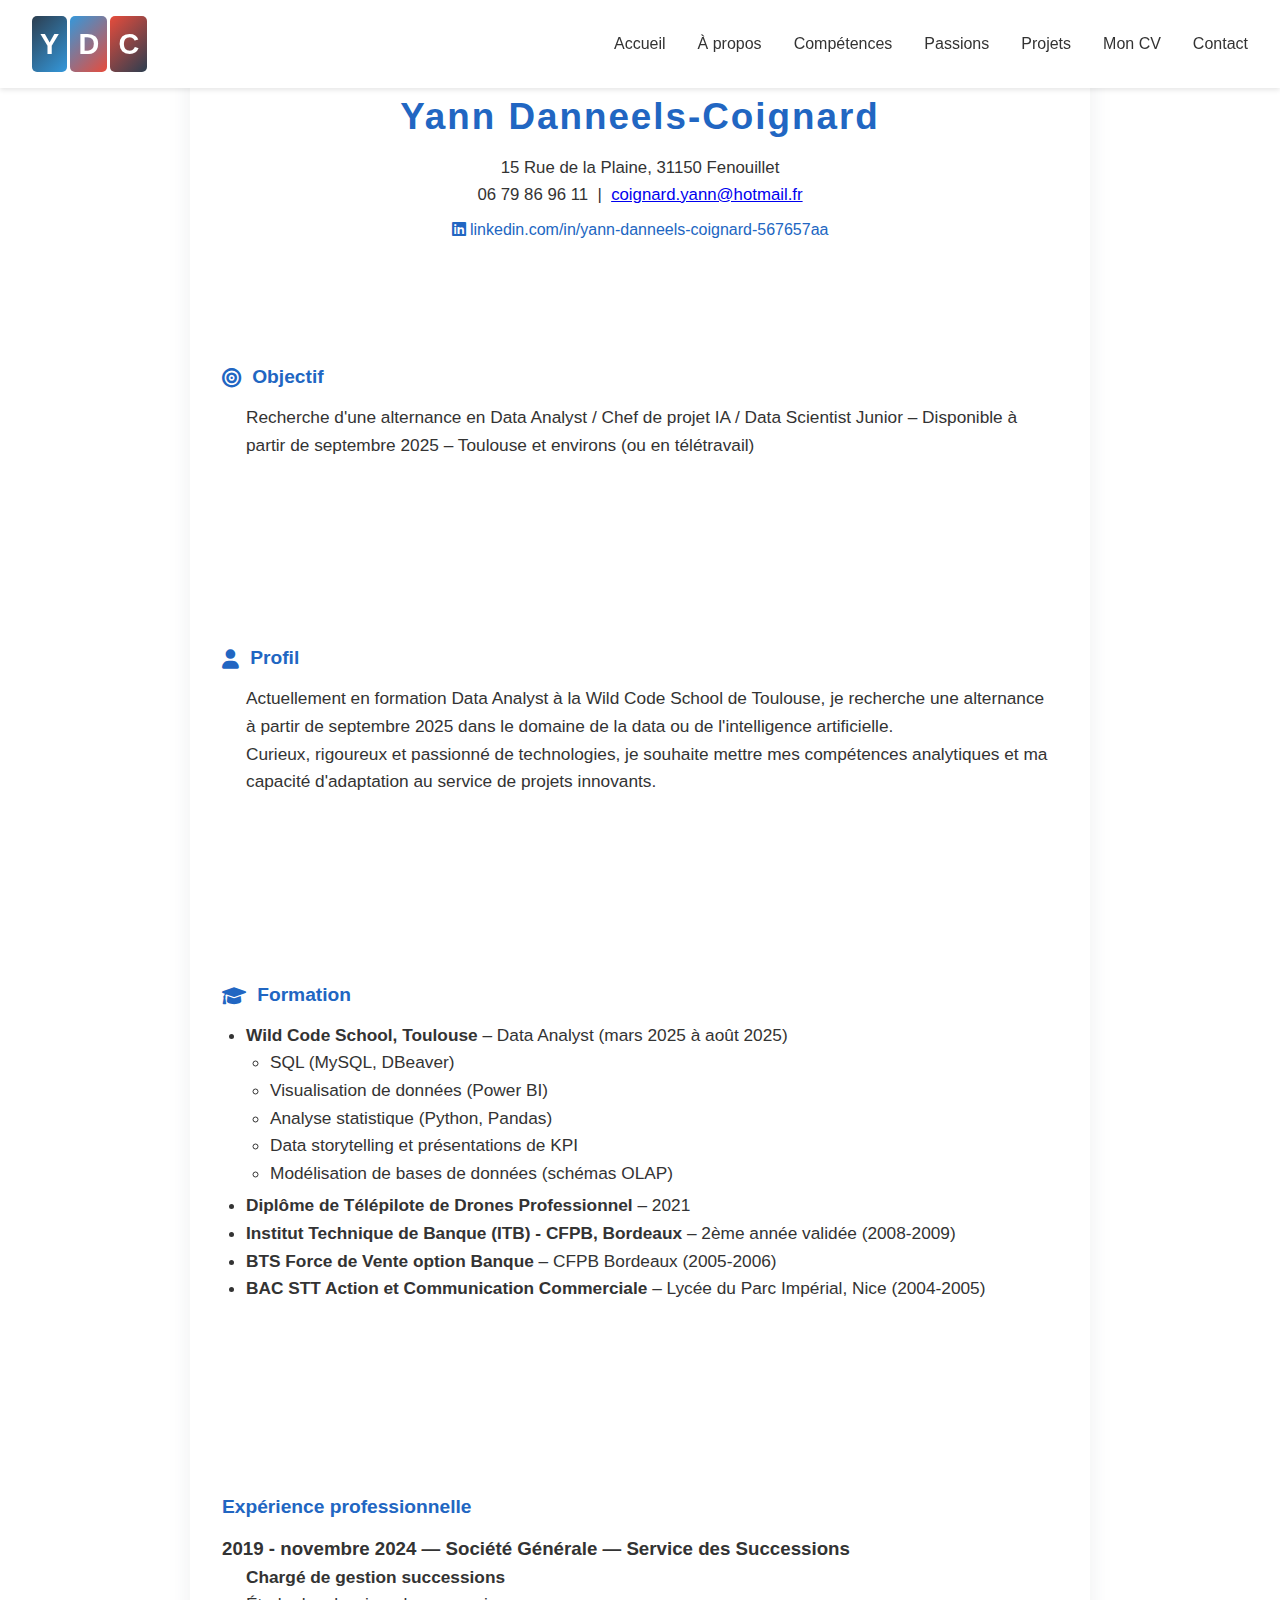
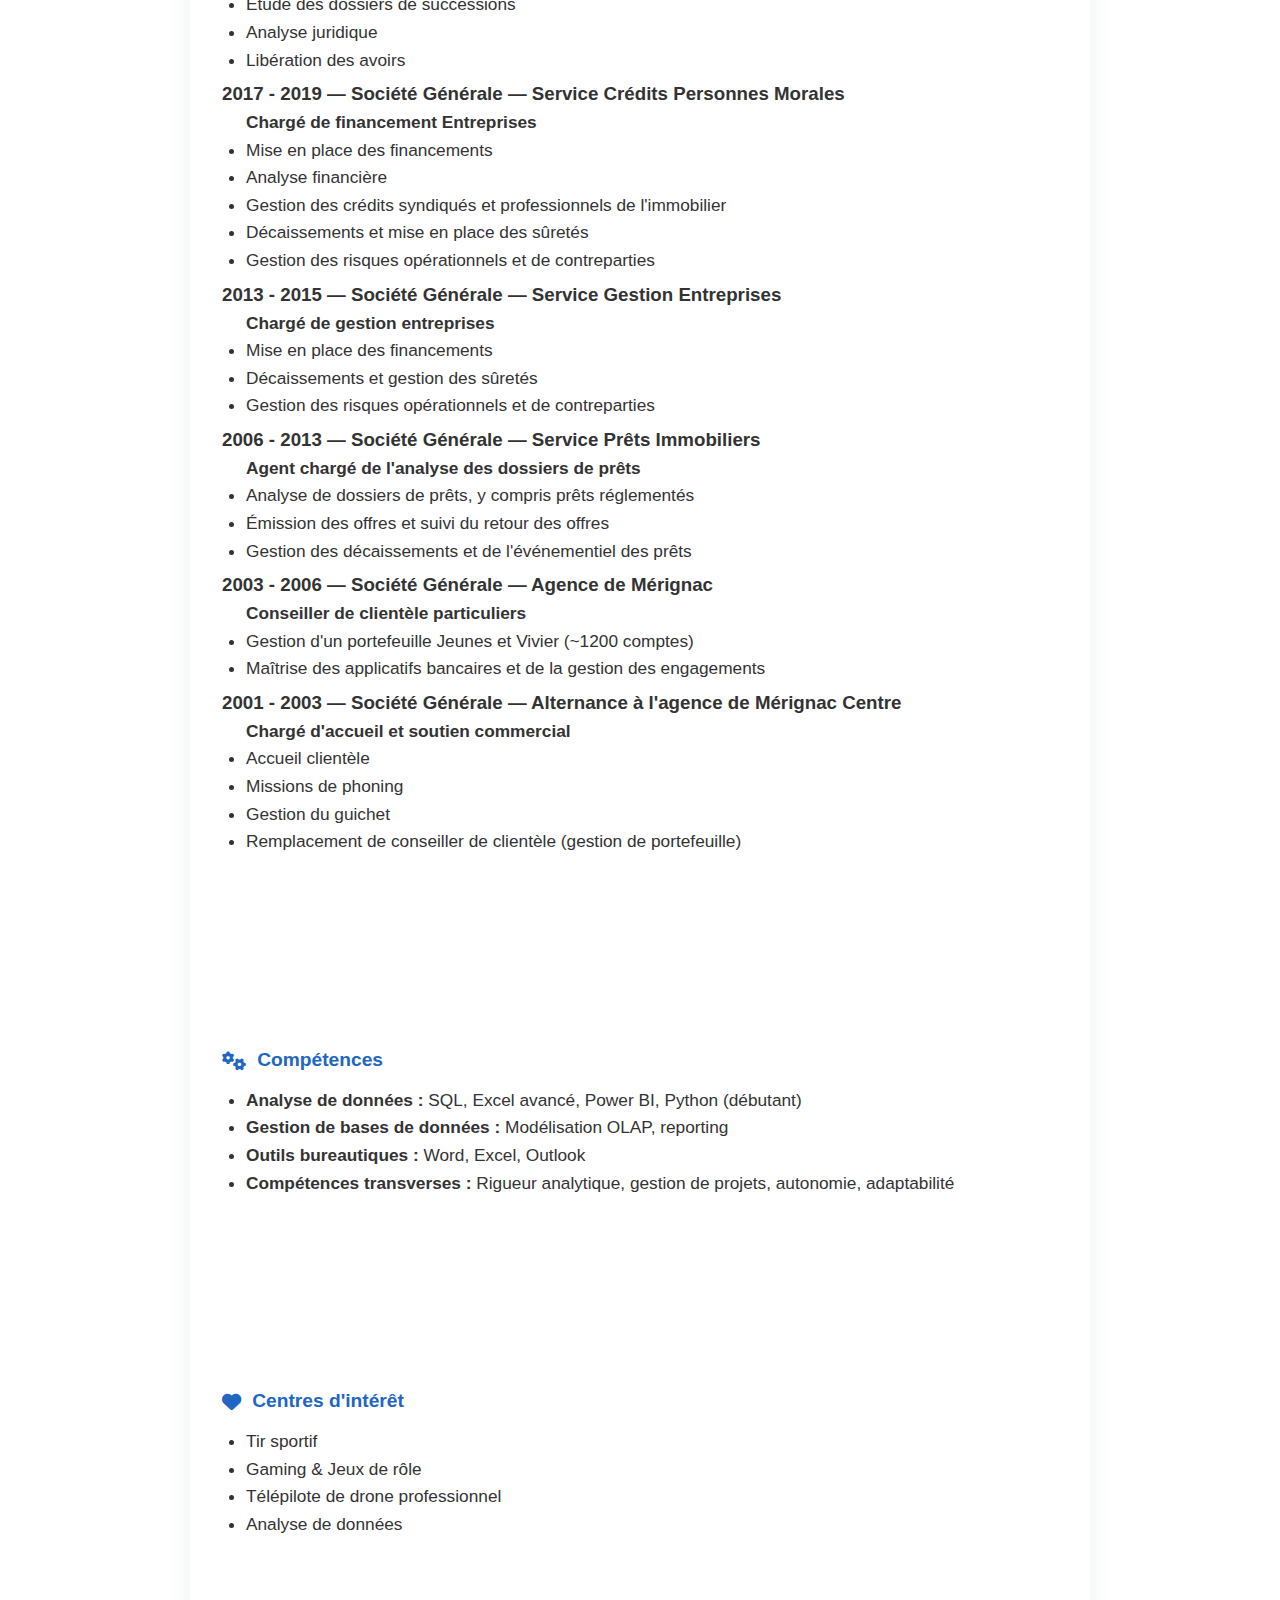
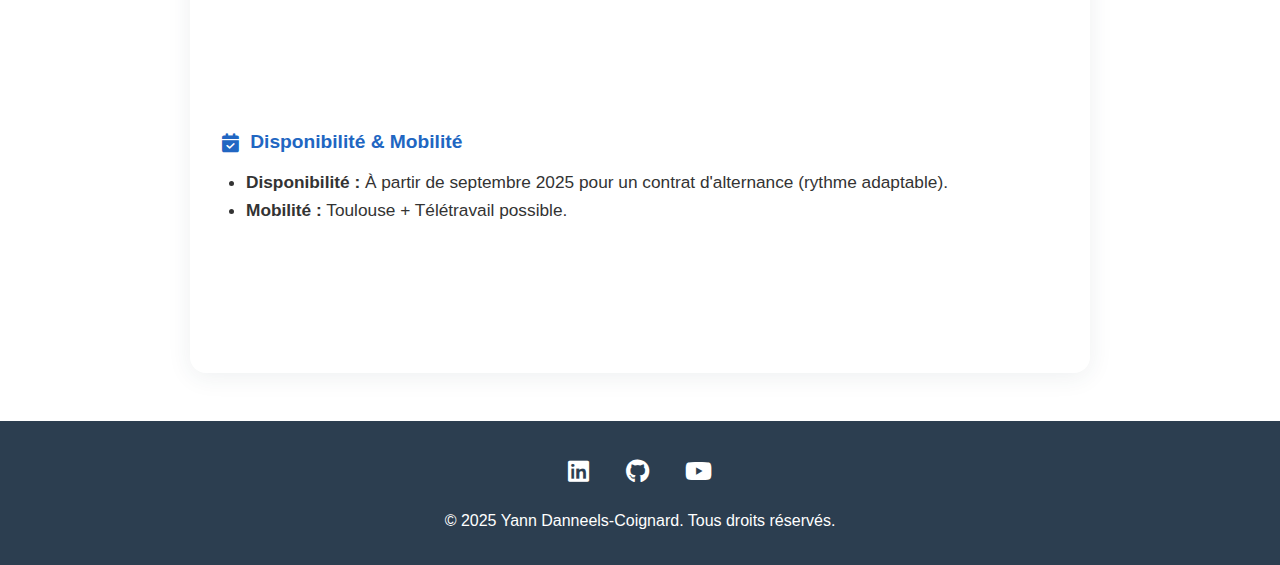
<file: docs/cv.html>
<!-- Force update for GitHub Pages -->
<!DOCTYPE html>
<html lang="fr">
<head>
    <meta charset="UTF-8">
    <meta name="viewport" content="width=device-width, initial-scale=1.0">
    <title>Mon CV</title>
    <link rel="stylesheet" href="styles.css">
    <link rel="stylesheet" href="https://cdnjs.cloudflare.com/ajax/libs/font-awesome/6.0.0/css/all.min.css">
    <style>
        .cv-container {
            max-width: 900px;
            margin: 3rem auto;
            background: #fff;
            border-radius: 16px;
            box-shadow: 0 4px 24px rgba(44,62,80,0.08);
            padding: 2.5rem 2rem;
        }
        .cv-header {
            text-align: center;
            margin-bottom: 2.5rem;
        }
        .cv-header h1 {
            color: #2166c2;
            font-size: 2.3rem;
            letter-spacing: 2px;
            margin-bottom: 0.5rem;
        }
        .cv-header .cv-contact {
            color: #333;
            font-size: 1.05rem;
            margin-bottom: 0.5rem;
        }
        .cv-header .cv-links {
            margin-top: 0.5rem;
        }
        .cv-header .cv-links a {
            color: #2166c2;
            text-decoration: none;
            margin: 0 0.5rem;
            font-weight: 500;
        }
        .cv-section {
            margin-bottom: 1.5rem;
        }
        .cv-section h2 {
            color: #2166c2;
            font-size: 1.2rem;
            margin-bottom: 0.7rem;
            display: flex;
            align-items: center;
            gap: 0.7rem;
        }
        .cv-section ul, .cv-section p {
            margin-left: 1.5rem;
            font-size: 1.08rem;
        }
        .cv-section ul {
            margin-bottom: 0.3rem;
        }
        .cv-grid {
            display: grid;
            grid-template-columns: 1fr 1fr;
            gap: 2.5rem 2rem;
        }
        @media (max-width: 800px) {
            .cv-grid {
                grid-template-columns: 1fr;
            }
        }
    </style>
</head>
<body>
    <header>
        <nav>
            <div class="logo">
                <span class="logo-initial">Y</span>
                <span class="logo-initial">D</span>
                <span class="logo-initial">C</span>
            </div>
            <ul class="nav-links">
                <li><a href="index.html">Accueil</a></li>
                <li><a href="apropos.html">À propos</a></li>
                <li><a href="competences.html">Compétences</a></li>
                <li><a href="passions.html">Passions</a></li>
                <li><a href="projets.html">Projets</a></li>
                <li><a href="cv.html" class="active">Mon CV</a></li>
                <li><a href="contact.html">Contact</a></li>
            </ul>
        </nav>
    </header>
    <main>
        <div class="cv-container">
            <div class="cv-header">
                <h1>Yann Danneels-Coignard</h1>
                <div class="cv-contact">
                    15 Rue de la Plaine, 31150 Fenouillet<br>
                    06 79 86 96 11 &nbsp;|&nbsp; <a href="mailto:coignard.yann@hotmail.fr">coignard.yann@hotmail.fr</a>
                </div>
                <div class="cv-links">
                    <a href="https://www.linkedin.com/in/yann-danneels-coignard-567657aa/" target="_blank"><i class="fab fa-linkedin"></i> linkedin.com/in/yann-danneels-coignard-567657aa</a>
                </div>
            </div>
            <section class="cv-section">
                <h2><i class="fas fa-bullseye"></i> Objectif</h2>
                <p>Recherche d'une alternance en Data Analyst / Chef de projet IA / Data Scientist Junior – Disponible à partir de septembre 2025 – Toulouse et environs (ou en télétravail)</p>
            </section>
            <section class="cv-section">
                <h2><i class="fas fa-user"></i> Profil</h2>
                <p>Actuellement en formation Data Analyst à la Wild Code School de Toulouse, je recherche une alternance à partir de septembre 2025 dans le domaine de la data ou de l'intelligence artificielle.<br>
                Curieux, rigoureux et passionné de technologies, je souhaite mettre mes compétences analytiques et ma capacité d'adaptation au service de projets innovants.</p>
            </section>
            <section class="cv-section">
                <h2><i class="fas fa-graduation-cap"></i> Formation</h2>
                <ul>
                    <li><strong>Wild Code School, Toulouse</strong> – Data Analyst (mars 2025 à août 2025)
                        <ul>
                            <li>SQL (MySQL, DBeaver)</li>
                            <li>Visualisation de données (Power BI)</li>
                            <li>Analyse statistique (Python, Pandas)</li>
                            <li>Data storytelling et présentations de KPI</li>
                            <li>Modélisation de bases de données (schémas OLAP)</li>
                        </ul>
                    </li>
                    <li><strong>Diplôme de Télépilote de Drones Professionnel</strong> – 2021</li>
                    <li><strong>Institut Technique de Banque (ITB) - CFPB, Bordeaux</strong> – 2ème année validée (2008-2009)</li>
                    <li><strong>BTS Force de Vente option Banque</strong> – CFPB Bordeaux (2005-2006)</li>
                    <li><strong>BAC STT Action et Communication Commerciale</strong> – Lycée du Parc Impérial, Nice (2004-2005)</li>
                </ul>
            </section>
            <section class="cv-section" id="experience-pro">
              <h2>Expérience professionnelle</h2>

              <div class="experience">
                <h3>2019 - novembre 2024 — Société Générale — Service des Successions</h3>
                <p><strong>Chargé de gestion successions</strong></p>
                <ul>
                  <li>Étude des dossiers de successions</li>
                  <li>Analyse juridique</li>
                  <li>Libération des avoirs</li>
                </ul>
              </div>

              <div class="experience">
                <h3>2017 - 2019 — Société Générale — Service Crédits Personnes Morales</h3>
                <p><strong>Chargé de financement Entreprises</strong></p>
                <ul>
                  <li>Mise en place des financements</li>
                  <li>Analyse financière</li>
                  <li>Gestion des crédits syndiqués et professionnels de l'immobilier</li>
                  <li>Décaissements et mise en place des sûretés</li>
                  <li>Gestion des risques opérationnels et de contreparties</li>
                </ul>
              </div>

              <div class="experience">
                <h3>2013 - 2015 — Société Générale — Service Gestion Entreprises</h3>
                <p><strong>Chargé de gestion entreprises</strong></p>
                <ul>
                  <li>Mise en place des financements</li>
                  <li>Décaissements et gestion des sûretés</li>
                  <li>Gestion des risques opérationnels et de contreparties</li>
                </ul>
              </div>

              <div class="experience">
                <h3>2006 - 2013 — Société Générale — Service Prêts Immobiliers</h3>
                <p><strong>Agent chargé de l'analyse des dossiers de prêts</strong></p>
                <ul>
                  <li>Analyse de dossiers de prêts, y compris prêts réglementés</li>
                  <li>Émission des offres et suivi du retour des offres</li>
                  <li>Gestion des décaissements et de l'événementiel des prêts</li>
                </ul>
              </div>

              <div class="experience">
                <h3>2003 - 2006 — Société Générale — Agence de Mérignac</h3>
                <p><strong>Conseiller de clientèle particuliers</strong></p>
                <ul>
                  <li>Gestion d'un portefeuille Jeunes et Vivier (~1200 comptes)</li>
                  <li>Maîtrise des applicatifs bancaires et de la gestion des engagements</li>
                </ul>
              </div>

              <div class="experience">
                <h3>2001 - 2003 — Société Générale — Alternance à l'agence de Mérignac Centre</h3>
                <p><strong>Chargé d'accueil et soutien commercial</strong></p>
                <ul>
                  <li>Accueil clientèle</li>
                  <li>Missions de phoning</li>
                  <li>Gestion du guichet</li>
                  <li>Remplacement de conseiller de clientèle (gestion de portefeuille)</li>
                </ul>
              </div>

            </section>
            <section class="cv-section">
                <h2><i class="fas fa-cogs"></i> Compétences</h2>
                <ul>
                    <li><strong>Analyse de données :</strong> SQL, Excel avancé, Power BI, Python (débutant)</li>
                    <li><strong>Gestion de bases de données :</strong> Modélisation OLAP, reporting</li>
                    <li><strong>Outils bureautiques :</strong> Word, Excel, Outlook</li>
                    <li><strong>Compétences transverses :</strong> Rigueur analytique, gestion de projets, autonomie, adaptabilité</li>
                </ul>
            </section>
            <section class="cv-section">
                <h2><i class="fas fa-heart"></i> Centres d'intérêt</h2>
                <ul>
                    <li>Tir sportif</li>
                    <li>Gaming & Jeux de rôle</li>
                    <li>Télépilote de drone professionnel</li>
                    <li>Analyse de données</li>
                </ul>
            </section>
            <section class="cv-section">
                <h2><i class="fas fa-calendar-check"></i> Disponibilité & Mobilité</h2>
                <ul>
                    <li><strong>Disponibilité :</strong> À partir de septembre 2025 pour un contrat d'alternance (rythme adaptable).</li>
                    <li><strong>Mobilité :</strong> Toulouse + Télétravail possible.</li>
                </ul>
            </section>
        </div>
    </main>
    <footer>
        <div class="container">
            <div class="social-links">
                <a href="https://www.linkedin.com/in/yann-danneels-coignard-567657aa/" target="_blank" rel="noopener"><i class="fab fa-linkedin"></i></a>
                <a href="#"><i class="fab fa-github"></i></a>
                <a href="https://studio.youtube.com/channel/UCdy22nIUUqIyEkxijA5hmEw/videos/upload?filter=%5B%5D&sort=%7B%22columnType%22%3A%22date%22%2C%22sortOrder%22%3A%22DESCENDING%22%7D" target="_blank" rel="noopener"><i class="fab fa-youtube"></i></a>
            </div>
            <p>&copy; 2025 Yann Danneels-Coignard. Tous droits réservés.</p>
        </div>
    </footer>
</body>
</html>
</file>
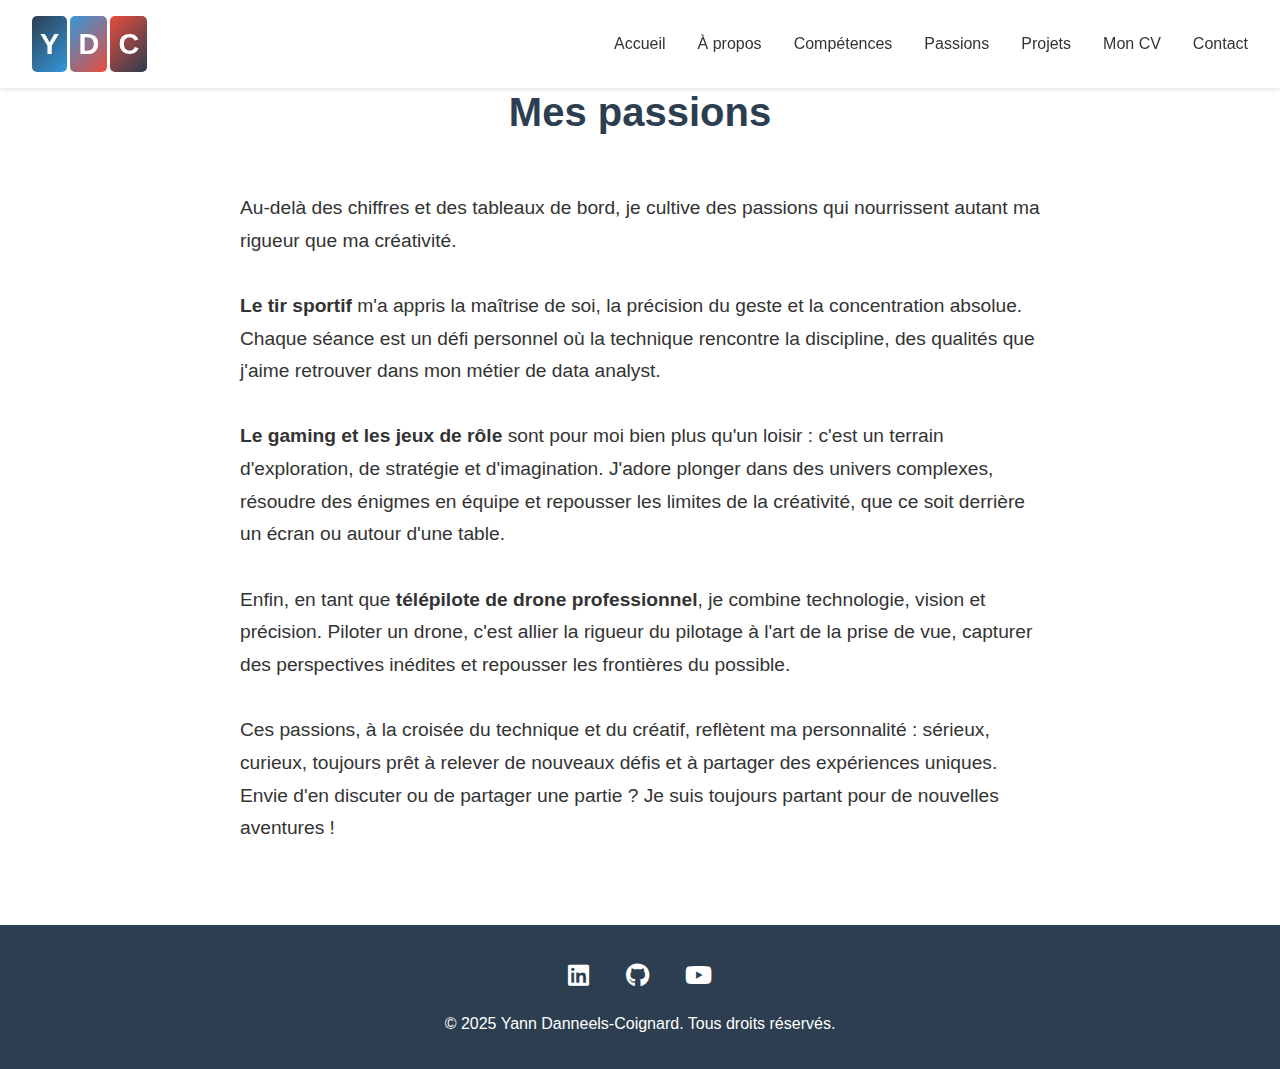
<file: docs/passions.html>
<!DOCTYPE html>
<html lang="fr">
<head>
    <meta charset="UTF-8">
    <meta name="viewport" content="width=device-width, initial-scale=1.0">
    <title>Passions - Yann Danneels-Coignard</title>
    <link rel="stylesheet" href="styles.css">
    <link rel="stylesheet" href="https://cdnjs.cloudflare.com/ajax/libs/font-awesome/6.0.0/css/all.min.css">
</head>
<body>
    <header>
        <nav>
            <div class="logo">
                <span class="logo-initial">Y</span>
                <span class="logo-initial">D</span>
                <span class="logo-initial">C</span>
            </div>
            <ul class="nav-links">
                <li><a href="index.html">Accueil</a></li>
                <li><a href="apropos.html">À propos</a></li>
                <li><a href="competences.html">Compétences</a></li>
                <li><a href="passions.html">Passions</a></li>
                <li><a href="projets.html">Projets</a></li>
                <li><a href="cv.html">Mon CV</a></li>
                <li><a href="contact.html">Contact</a></li>
            </ul>
        </nav>
    </header>
    <section id="passions" class="passions">
        <div class="container">
            <h2>Mes passions</h2>
            <div class="passions-content" style="max-width: 800px; margin: 0 auto; font-size: 1.2rem; line-height: 1.7;">
                <p>
                    Au-delà des chiffres et des tableaux de bord, je cultive des passions qui nourrissent autant ma rigueur que ma créativité.<br><br>
                    <strong>Le tir sportif</strong> m'a appris la maîtrise de soi, la précision du geste et la concentration absolue. Chaque séance est un défi personnel où la technique rencontre la discipline, des qualités que j'aime retrouver dans mon métier de data analyst.<br><br>
                    <strong>Le gaming et les jeux de rôle</strong> sont pour moi bien plus qu'un loisir : c'est un terrain d'exploration, de stratégie et d'imagination. J'adore plonger dans des univers complexes, résoudre des énigmes en équipe et repousser les limites de la créativité, que ce soit derrière un écran ou autour d'une table.<br><br>
                    Enfin, en tant que <strong>télépilote de drone professionnel</strong>, je combine technologie, vision et précision. Piloter un drone, c'est allier la rigueur du pilotage à l'art de la prise de vue, capturer des perspectives inédites et repousser les frontières du possible.<br><br>
                    Ces passions, à la croisée du technique et du créatif, reflètent ma personnalité : sérieux, curieux, toujours prêt à relever de nouveaux défis et à partager des expériences uniques.<br>
                    Envie d'en discuter ou de partager une partie ? Je suis toujours partant pour de nouvelles aventures !
                </p>
            </div>
        </div>
    </section>
    <footer>
        <div class="container">
            <div class="social-links">
                <a href="https://www.linkedin.com/in/yann-danneels-coignard-567657aa/" target="_blank" rel="noopener"><i class="fab fa-linkedin"></i></a>
                <a href="#"><i class="fab fa-github"></i></a>
                <a href="https://studio.youtube.com/channel/UCdy22nIUUqIyEkxijA5hmEw/videos/upload?filter=%5B%5D&sort=%7B%22columnType%22%3A%22date%22%2C%22sortOrder%22%3A%22DESCENDING%22%7D" target="_blank" rel="noopener"><i class="fab fa-youtube"></i></a>
            </div>
            <p>&copy; 2025 Yann Danneels-Coignard. Tous droits réservés.</p>
        </div>
    </footer>
</body>
</html>
</file>
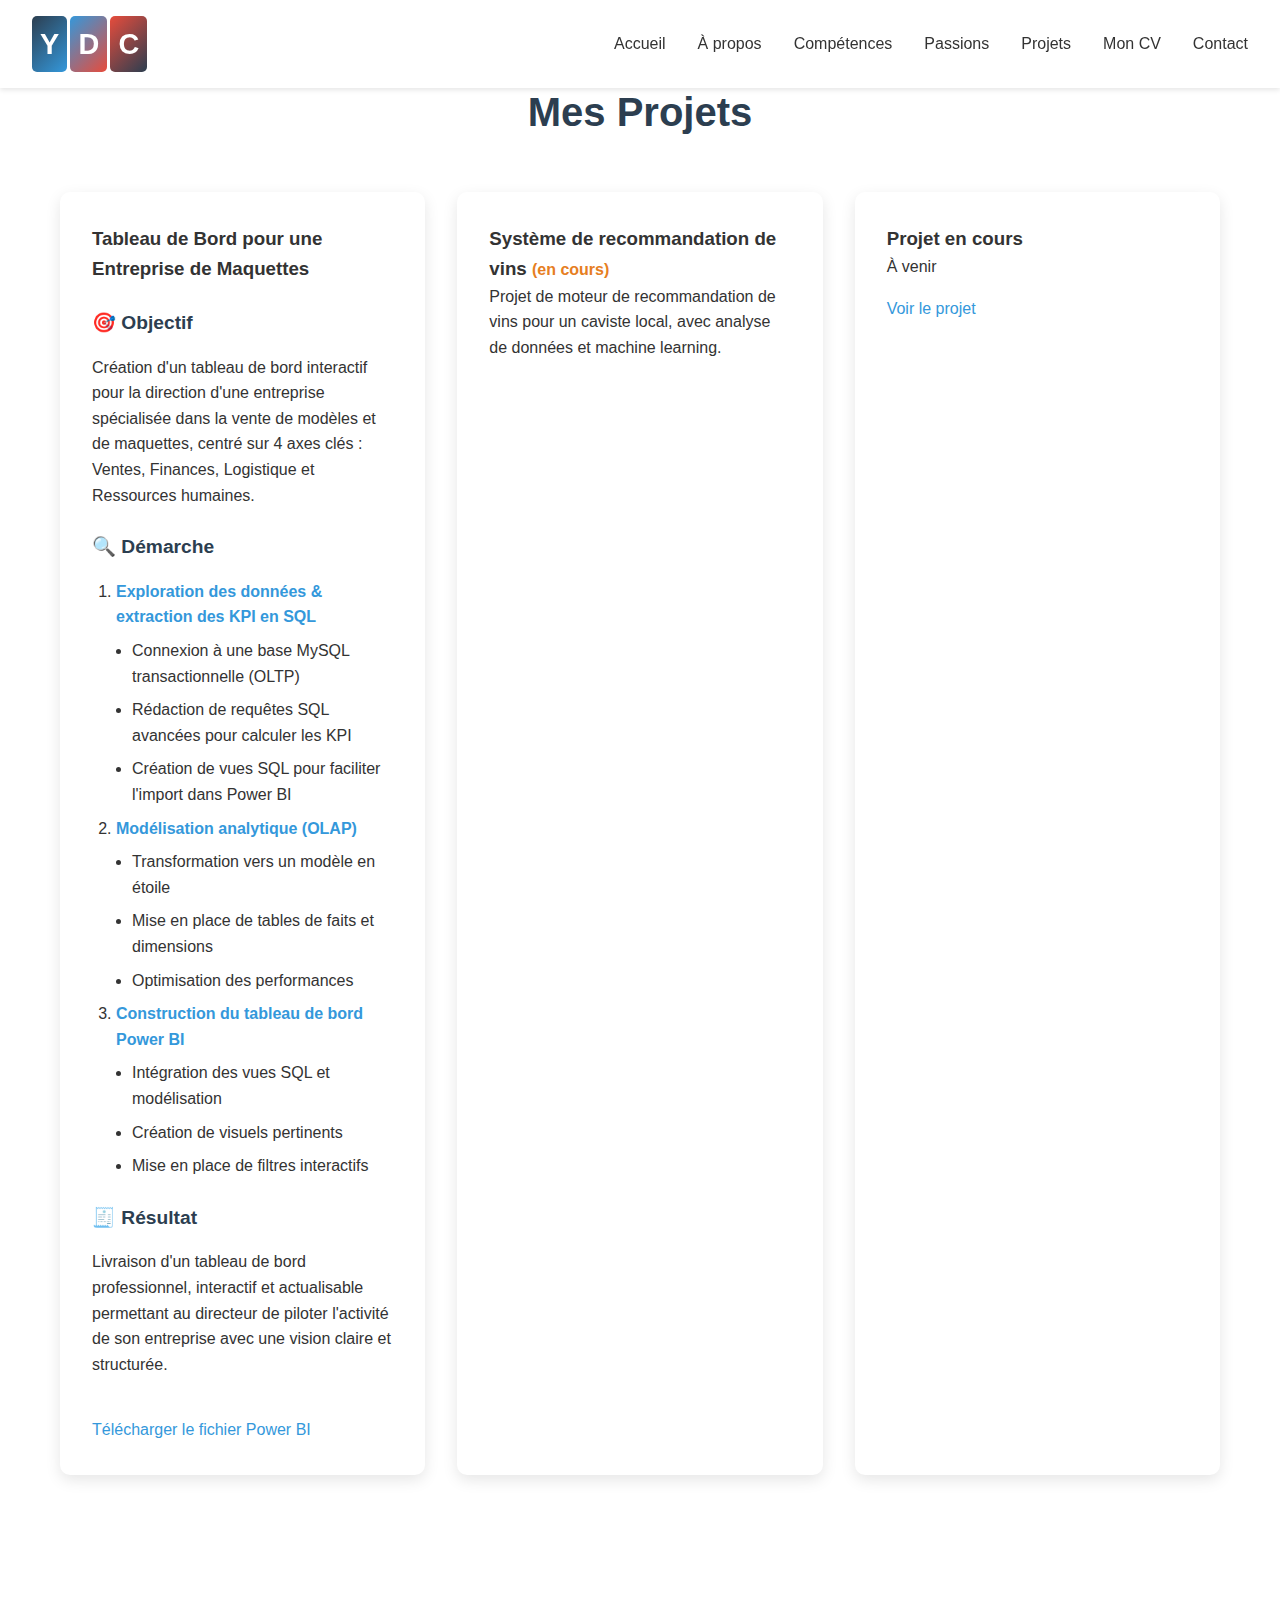
<file: docs/projets.html>
<!DOCTYPE html>
<html lang="fr">
<head>
    <meta charset="UTF-8">
    <meta name="viewport" content="width=device-width, initial-scale=1.0">
    <title>Projets - Yann Danneels-Coignard</title>
    <link rel="stylesheet" href="styles.css">
    <link rel="stylesheet" href="https://cdnjs.cloudflare.com/ajax/libs/font-awesome/6.0.0/css/all.min.css">
    <style>
    /* Menu burger styles */
    .burger {
      display: none;
      flex-direction: column;
      cursor: pointer;
      margin-left: 1rem;
    }
    .burger span {
      height: 3px;
      width: 25px;
      background: #2166c2;
      margin: 4px 0;
      border-radius: 2px;
      transition: 0.3s;
    }
    @media (max-width: 768px) {
      .nav-links {
        display: none;
        position: absolute;
        top: 60px;
        left: 0;
        width: 100%;
        background: #fff;
        flex-direction: column;
        box-shadow: 0 2px 8px rgba(44,62,80,0.08);
        z-index: 999;
      }
      .nav-links.open {
        display: flex;
      }
      .burger {
        display: flex;
      }
      nav {
        position: relative;
      }
    }
    .fade-in {
      opacity: 0;
      transform: translateY(40px);
      transition: opacity 0.8s cubic-bezier(.4,2,.6,1), transform 0.8s cubic-bezier(.4,2,.6,1);
    }
    .fade-in.visible {
      opacity: 1;
      transform: none;
    }
    .cta-button, .project-link, .chatbot-fab {
      transition: background 0.3s, color 0.3s, box-shadow 0.3s, transform 0.3s;
    }
    .cta-button:hover, .project-link:hover, .chatbot-fab:hover {
      background: #3498db;
      color: #fff;
      box-shadow: 0 8px 24px rgba(44,62,80,0.15);
      transform: translateY(-3px) scale(1.04);
    }
    .nav-links a {
      transition: color 0.3s, border-bottom 0.3s;
      border-bottom: 2px solid transparent;
    }
    .nav-links a:hover {
      color: #3498db;
      border-bottom: 2px solid #3498db;
    }
    .burger span {
      transition: all 0.4s cubic-bezier(.4,2,.6,1);
    }
    .burger.active span:nth-child(1) {
      transform: translateY(7px) rotate(45deg);
    }
    .burger.active span:nth-child(2) {
      opacity: 0;
    }
    .burger.active span:nth-child(3) {
      transform: translateY(-7px) rotate(-45deg);
    }
    .project-card {
      transition: box-shadow 0.3s, transform 0.3s;
    }
    .project-card:hover {
      box-shadow: 0 8px 32px rgba(44,62,80,0.18);
      transform: translateY(-6px) scale(1.03);
    }
    </style>
</head>
<body>
    <header>
        <nav>
            <div class="logo">
                <span class="logo-initial">Y</span>
                <span class="logo-initial">D</span>
                <span class="logo-initial">C</span>
            </div>
            <ul class="nav-links">
                <li><a href="index.html">Accueil</a></li>
                <li><a href="apropos.html">À propos</a></li>
                <li><a href="competences.html">Compétences</a></li>
                <li><a href="passions.html">Passions</a></li>
                <li><a href="projets.html" class="active">Projets</a></li>
                <li><a href="cv.html">Mon CV</a></li>
                <li><a href="contact.html">Contact</a></li>
            </ul>
        </nav>
        <div class="burger" id="burger-menu">
          <span></span>
          <span></span>
          <span></span>
        </div>
    </header>
    <section id="projets" class="projects fade-in">
        <div class="container">
            <h2>Mes Projets</h2>
            <div class="projects-grid">
                <div class="project-card">
                    <h3>Tableau de Bord pour une Entreprise de Maquettes</h3>
                    <div class="project-details">
                        <h4>🎯 Objectif</h4>
                        <p>Création d'un tableau de bord interactif pour la direction d'une entreprise spécialisée dans la vente de modèles et de maquettes, centré sur 4 axes clés : Ventes, Finances, Logistique et Ressources humaines.</p>
                        <h4>🔍 Démarche</h4>
                        <ol>
                            <li>
                                <strong>Exploration des données & extraction des KPI en SQL</strong>
                                <ul>
                                    <li>Connexion à une base MySQL transactionnelle (OLTP)</li>
                                    <li>Rédaction de requêtes SQL avancées pour calculer les KPI</li>
                                    <li>Création de vues SQL pour faciliter l'import dans Power BI</li>
                                </ul>
                            </li>
                            <li>
                                <strong>Modélisation analytique (OLAP)</strong>
                                <ul>
                                    <li>Transformation vers un modèle en étoile</li>
                                    <li>Mise en place de tables de faits et dimensions</li>
                                    <li>Optimisation des performances</li>
                                </ul>
                            </li>
                            <li>
                                <strong>Construction du tableau de bord Power BI</strong>
                                <ul>
                                    <li>Intégration des vues SQL et modélisation</li>
                                    <li>Création de visuels pertinents</li>
                                    <li>Mise en place de filtres interactifs</li>
                                </ul>
                            </li>
                        </ol>
                        <h4>🧾 Résultat</h4>
                        <p>Livraison d'un tableau de bord professionnel, interactif et actualisable permettant au directeur de piloter l'activité de son entreprise avec une vision claire et structurée.</p>
                    </div>
                    <a href="tableau_de_bord_maquettes.pbix" class="project-link" download>Télécharger le fichier Power BI</a>
                </div>
                <div class="project-card">
                    <h3>Système de recommandation de vins <span style="color:#e67e22; font-size:1rem;">(en cours)</span></h3>
                    <p>Projet de moteur de recommandation de vins pour un caviste local, avec analyse de données et machine learning.</p>
                </div>
                <div class="project-card">
                    <h3>Projet en cours</h3>
                    <p>À venir</p>
                    <a href="#" class="project-link">Voir le projet</a>
                </div>
            </div>
        </div>
    </section>
    <footer class="fade-in">
        <div class="container">
            <div class="social-links">
                <a href="https://www.linkedin.com/in/yann-danneels-coignard-567657aa/" target="_blank" rel="noopener"><i class="fab fa-linkedin"></i></a>
                <a href="#"><i class="fab fa-github"></i></a>
                <a href="https://studio.youtube.com/channel/UCdy22nIUUqIyEkxijA5hmEw/videos/upload?filter=%5B%5D&sort=%7B%22columnType%22%3A%22date%22%2C%22sortOrder%22%3A%22DESCENDING%22%7D" target="_blank" rel="noopener"><i class="fab fa-youtube"></i></a>
            </div>
            <p>&copy; 2025 Yann Danneels-Coignard. Tous droits réservés.</p>
        </div>
    </footer>
    <script>
    document.addEventListener('DOMContentLoaded', function() {
      const burger = document.getElementById('burger-menu');
      const navLinks = document.querySelector('.nav-links');
      if (burger && navLinks) {
        burger.addEventListener('click', () => {
          navLinks.classList.toggle('open');
        });
      }
      // Chatbot floating button
      const chatbotFab = document.getElementById('chatbot-fab');
      const chatbotContainer = document.getElementById('chatbot-container');
      let chatbotOpen = false;
      if (chatbotFab && chatbotContainer) {
        chatbotFab.addEventListener('click', () => {
          chatbotOpen = !chatbotOpen;
          chatbotContainer.classList.toggle('open', chatbotOpen);
          chatbotFab.classList.toggle('active', chatbotOpen);
          if (chatbotOpen) {
            chatbotFab.innerHTML = '<i class="fas fa-times"></i>';
          } else {
            chatbotFab.innerHTML = '<i class="fas fa-comments"></i>';
          }
        });
      }
      const fadeEls = document.querySelectorAll('.fade-in');
      const observer = new window.IntersectionObserver((entries) => {
        entries.forEach(entry => {
          if (entry.isIntersecting) {
            entry.target.classList.add('visible');
            observer.unobserve(entry.target);
          }
        });
      }, { threshold: 0.15 });
      fadeEls.forEach(el => observer.observe(el));
    });
    </script>
</body>
</html>
</file>
<file: styles.css>
/* Variables globales */
:root {
    --primary-color: #2c3e50;
    --secondary-color: #3498db;
    --accent-color: #e74c3c;
    --text-color: #333;
    --light-bg: #f5f6fa;
    --white: #ffffff;
    --transition: all 0.3s ease;
}

/* Reset et styles de base */
* {
    margin: 0;
    padding: 0;
    box-sizing: border-box;
}

body {
    font-family: 'Segoe UI', Tahoma, Geneva, Verdana, sans-serif;
    line-height: 1.6;
    color: var(--text-color);
}

.container {
    max-width: 1200px;
    margin: 0 auto;
    padding: 0 20px;
}

/* Header et Navigation */
header {
    background-color: var(--white);
    box-shadow: 0 2px 5px rgba(0,0,0,0.1);
    position: fixed;
    width: 100%;
    top: 0;
    z-index: 1000;
}

nav {
    display: flex;
    justify-content: space-between;
    align-items: center;
    padding: 1rem 2rem;
}

.logo {
    font-size: 1.8rem;
    font-weight: 800;
    color: var(--primary-color);
    display: flex;
    align-items: center;
    gap: 0.2rem;
}

.logo-initial {
    display: inline-block;
    padding: 0.3rem 0.5rem;
    background: linear-gradient(135deg, var(--primary-color), var(--secondary-color));
    color: white;
    border-radius: 5px;
    transition: transform 0.3s ease;
}

.logo-initial:hover {
    transform: translateY(-3px);
}

.logo-initial:first-child {
    background: linear-gradient(135deg, var(--primary-color), var(--secondary-color));
}

.logo-initial:nth-child(2) {
    background: linear-gradient(135deg, var(--secondary-color), var(--accent-color));
}

.logo-initial:last-child {
    background: linear-gradient(135deg, var(--accent-color), var(--primary-color));
}

.nav-links {
    display: flex;
    list-style: none;
}

.nav-links li {
    margin-left: 2rem;
}

.nav-links a {
    text-decoration: none;
    color: var(--text-color);
    font-weight: 500;
    transition: var(--transition);
}

.nav-links a:hover {
    color: var(--secondary-color);
}

/* Hero Section */
.hero {
    height: 100vh;
    background: linear-gradient(135deg, var(--primary-color), var(--secondary-color));
    display: flex;
    align-items: center;
    justify-content: center;
    text-align: center;
    color: var(--white);
    padding-top: 80px;
}

.hero-content h1 {
    font-size: 3.5rem;
    margin-bottom: 1rem;
}

.hero-content h2 {
    font-size: 2rem;
    margin-bottom: 2rem;
    font-weight: 300;
}

.cta-button {
    display: inline-block;
    padding: 1rem 2rem;
    background-color: var(--accent-color);
    color: var(--white);
    text-decoration: none;
    border-radius: 5px;
    transition: var(--transition);
    margin-top: 2rem;
}

.cta-button:hover {
    transform: translateY(-3px);
    box-shadow: 0 5px 15px rgba(0,0,0,0.2);
}

/* Sections communes */
section {
    padding: 5rem 0;
}

section h2 {
    text-align: center;
    margin-bottom: 3rem;
    color: var(--primary-color);
    font-size: 2.5rem;
}

/* À propos */
.about {
    background-color: var(--light-bg);
}

.about-content {
    display: grid;
    grid-template-columns: 1fr 1fr;
    gap: 3rem;
    align-items: center;
}

.about-image img {
    width: 100%;
    border-radius: 10px;
    box-shadow: 0 5px 15px rgba(0,0,0,0.1);
}

/* Compétences */
.skills-grid {
    display: grid;
    grid-template-columns: repeat(auto-fit, minmax(250px, 1fr));
    gap: 2rem;
}

.skill-card {
    background-color: var(--white);
    padding: 2rem;
    border-radius: 10px;
    text-align: center;
    box-shadow: 0 5px 15px rgba(0,0,0,0.1);
    transition: var(--transition);
}

.skill-card:hover {
    transform: translateY(-10px);
}

.skill-card i {
    font-size: 3rem;
    color: var(--secondary-color);
    margin-bottom: 1rem;
}

/* Projets */
.projects-grid {
    display: grid;
    grid-template-columns: repeat(auto-fit, minmax(300px, 1fr));
    gap: 2rem;
}

.project-card {
    background-color: var(--white);
    padding: 2rem;
    border-radius: 10px;
    box-shadow: 0 5px 15px rgba(0,0,0,0.1);
    transition: var(--transition);
}

.project-card:hover {
    transform: translateY(-5px);
}

.project-details {
    margin: 1.5rem 0;
}

.project-details h4 {
    color: var(--primary-color);
    margin: 1.5rem 0 1rem 0;
    font-size: 1.2rem;
}

.project-details p {
    margin-bottom: 1rem;
    line-height: 1.6;
}

.project-details ol {
    padding-left: 1.5rem;
    margin: 1rem 0;
}

.project-details ul {
    padding-left: 1rem;
    margin: 0.5rem 0;
    list-style-type: disc;
}

.project-details li {
    margin: 0.5rem 0;
    line-height: 1.6;
}

.project-details strong {
    color: var(--secondary-color);
}

.project-link {
    display: inline-block;
    margin-top: 1rem;
    color: var(--secondary-color);
    text-decoration: none;
    font-weight: 500;
}

/* Contact */
.contact {
    background-color: var(--light-bg);
}

.contact-content {
    display: grid;
    grid-template-columns: 1fr 2fr;
    gap: 3rem;
}

.contact-info {
    display: flex;
    flex-direction: column;
    gap: 2rem;
}

.contact-item {
    display: flex;
    align-items: center;
    gap: 1rem;
}

.contact-item i {
    font-size: 1.5rem;
    color: var(--secondary-color);
}

.contact-form {
    display: flex;
    flex-direction: column;
    gap: 1rem;
}

.contact-form input,
.contact-form textarea {
    padding: 1rem;
    border: 1px solid #ddd;
    border-radius: 5px;
    font-size: 1rem;
}

.contact-form textarea {
    height: 150px;
    resize: vertical;
}

.submit-button {
    padding: 1rem;
    background-color: var(--secondary-color);
    color: var(--white);
    border: none;
    border-radius: 5px;
    cursor: pointer;
    transition: var(--transition);
}

.submit-button:hover {
    background-color: var(--primary-color);
}

/* Footer */
footer {
    background-color: var(--primary-color);
    color: var(--white);
    padding: 2rem 0;
    text-align: center;
}

.social-links {
    margin-bottom: 1rem;
}

.social-links a {
    color: var(--white);
    font-size: 1.5rem;
    margin: 0 1rem;
    transition: var(--transition);
}

.social-links a:hover {
    color: var(--secondary-color);
}

/* Responsive Design */
@media (max-width: 768px) {
    .nav-links {
        display: none;
    }
    
    .about-content,
    .contact-content {
        grid-template-columns: 1fr;
    }
    
    .hero-content h1 {
        font-size: 2.5rem;
    }
    
    .hero-content h2 {
        font-size: 1.5rem;
    }
}
</file>
<file: docs/styles.css>
/* Variables globales */
:root {
    --primary-color: #2c3e50;
    --secondary-color: #3498db;
    --accent-color: #e74c3c;
    --text-color: #333;
    --light-bg: #f5f6fa;
    --white: #ffffff;
    --transition: all 0.3s ease;
}

/* Reset et styles de base */
* {
    margin: 0;
    padding: 0;
    box-sizing: border-box;
}

body {
    font-family: 'Segoe UI', Tahoma, Geneva, Verdana, sans-serif;
    line-height: 1.6;
    color: var(--text-color);
}

.container {
    max-width: 1200px;
    margin: 0 auto;
    padding: 0 20px;
}

/* Header et Navigation */
header {
    background-color: var(--white);
    box-shadow: 0 2px 5px rgba(0,0,0,0.1);
    position: fixed;
    width: 100%;
    top: 0;
    z-index: 1000;
}

nav {
    display: flex;
    justify-content: space-between;
    align-items: center;
    padding: 1rem 2rem;
}

.logo {
    font-size: 1.8rem;
    font-weight: 800;
    color: var(--primary-color);
    display: flex;
    align-items: center;
    gap: 0.2rem;
}

.logo-initial {
    display: inline-block;
    padding: 0.3rem 0.5rem;
    background: linear-gradient(135deg, var(--primary-color), var(--secondary-color));
    color: white;
    border-radius: 5px;
    transition: transform 0.3s ease;
}

.logo-initial:hover {
    transform: translateY(-3px);
}

.logo-initial:first-child {
    background: linear-gradient(135deg, var(--primary-color), var(--secondary-color));
}

.logo-initial:nth-child(2) {
    background: linear-gradient(135deg, var(--secondary-color), var(--accent-color));
}

.logo-initial:last-child {
    background: linear-gradient(135deg, var(--accent-color), var(--primary-color));
}

.nav-links {
    display: flex;
    list-style: none;
}

.nav-links li {
    margin-left: 2rem;
}

.nav-links a {
    text-decoration: none;
    color: var(--text-color);
    font-weight: 500;
    transition: var(--transition);
}

.nav-links a:hover {
    color: var(--secondary-color);
}

/* Hero Section */
.hero {
    height: 100vh;
    background: url('background.jpg') center/cover no-repeat;
    position: relative;
    display: flex;
    align-items: center;
    justify-content: center;
    text-align: center;
    color: var(--white);
    padding-top: 80px;
    z-index: 1;
}

.hero-content {
    background: rgba(255,255,255,0.7);
    border-radius: 12px;
    padding: 2rem 3rem;
    z-index: 2;
    position: relative;
    display: inline-block;
}

.hero-content h1 {
    font-size: 3.5rem;
    margin-bottom: 1rem;
    color: #fff;
}

.hero-content h2 {
    font-size: 3rem;
    margin-bottom: 2.5rem;
    font-weight: 700;
    color: #fff;
    text-shadow: 2px 2px 8px rgba(0,0,0,0.2);
}

.cta-button {
    display: inline-block;
    padding: 1rem 2rem;
    background-color: var(--accent-color);
    color: var(--white);
    text-decoration: none;
    border-radius: 5px;
    transition: var(--transition);
    margin-top: 2rem;
}

.cta-button:hover {
    transform: translateY(-3px);
    box-shadow: 0 5px 15px rgba(0,0,0,0.2);
}

/* Sections communes */
section {
    padding: 5rem 0;
}

section h2 {
    text-align: center;
    margin-bottom: 3rem;
    color: var(--primary-color);
    font-size: 2.5rem;
}

/* À propos */
.about {
    background-color: var(--light-bg);
}

.about-content {
    display: grid;
    grid-template-columns: 1fr 1fr;
    gap: 3rem;
    align-items: center;
}

.about-image img {
    width: 100%;
    border-radius: 10px;
    box-shadow: 0 5px 15px rgba(0,0,0,0.1);
}

/* Compétences */
.skills-grid {
    display: grid;
    grid-template-columns: repeat(auto-fit, minmax(250px, 1fr));
    gap: 2rem;
}

.skill-card {
    background-color: var(--white);
    padding: 2rem;
    border-radius: 10px;
    text-align: center;
    box-shadow: 0 5px 15px rgba(0,0,0,0.1);
    transition: var(--transition);
}

.skill-card:hover {
    transform: translateY(-10px);
}

.skill-card i {
    font-size: 3rem;
    color: var(--secondary-color);
    margin-bottom: 1rem;
}

/* Projets */
.projects-grid {
    display: grid;
    grid-template-columns: repeat(auto-fit, minmax(300px, 1fr));
    gap: 2rem;
}

.project-card {
    background-color: var(--white);
    padding: 2rem;
    border-radius: 10px;
    box-shadow: 0 5px 15px rgba(0,0,0,0.1);
    transition: var(--transition);
}

.project-card:hover {
    transform: translateY(-5px);
}

.project-details {
    margin: 1.5rem 0;
}

.project-details h4 {
    color: var(--primary-color);
    margin: 1.5rem 0 1rem 0;
    font-size: 1.2rem;
}

.project-details p {
    margin-bottom: 1rem;
    line-height: 1.6;
}

.project-details ol {
    padding-left: 1.5rem;
    margin: 1rem 0;
}

.project-details ul {
    padding-left: 1rem;
    margin: 0.5rem 0;
    list-style-type: disc;
}

.project-details li {
    margin: 0.5rem 0;
    line-height: 1.6;
}

.project-details strong {
    color: var(--secondary-color);
}

.project-link {
    display: inline-block;
    margin-top: 1rem;
    color: var(--secondary-color);
    text-decoration: none;
    font-weight: 500;
}

/* Contact */
.contact {
    background-color: var(--light-bg);
}

.contact-content {
    display: grid;
    grid-template-columns: 1fr 2fr;
    gap: 3rem;
}

.contact-info {
    display: flex;
    flex-direction: column;
    gap: 2rem;
}

.contact-item {
    display: flex;
    align-items: center;
    gap: 1rem;
}

.contact-item i {
    font-size: 1.5rem;
    color: var(--secondary-color);
}

.contact-form {
    display: flex;
    flex-direction: column;
    gap: 1rem;
}

.contact-form input,
.contact-form textarea {
    padding: 1rem;
    border: 1px solid #ddd;
    border-radius: 5px;
    font-size: 1rem;
}

.contact-form textarea {
    height: 150px;
    resize: vertical;
}

.submit-button {
    padding: 1rem;
    background-color: var(--secondary-color);
    color: var(--white);
    border: none;
    border-radius: 5px;
    cursor: pointer;
    transition: var(--transition);
}

.submit-button:hover {
    background-color: var(--primary-color);
}

/* Footer */
footer {
    background-color: var(--primary-color);
    color: var(--white);
    padding: 2rem 0;
    text-align: center;
}

.social-links {
    margin-bottom: 1rem;
}

.social-links a {
    color: var(--white);
    font-size: 1.5rem;
    margin: 0 1rem;
    transition: var(--transition);
}

.social-links a:hover {
    color: var(--secondary-color);
}

/* Responsive Design */
@media (max-width: 768px) {
    .nav-links {
        display: none;
    }
    
    .about-content,
    .contact-content {
        grid-template-columns: 1fr;
    }
    
    .hero-content h1 {
        font-size: 2.5rem;
    }
    
    .hero-content h2 {
        font-size: 1.5rem;
    }
}
</file>
